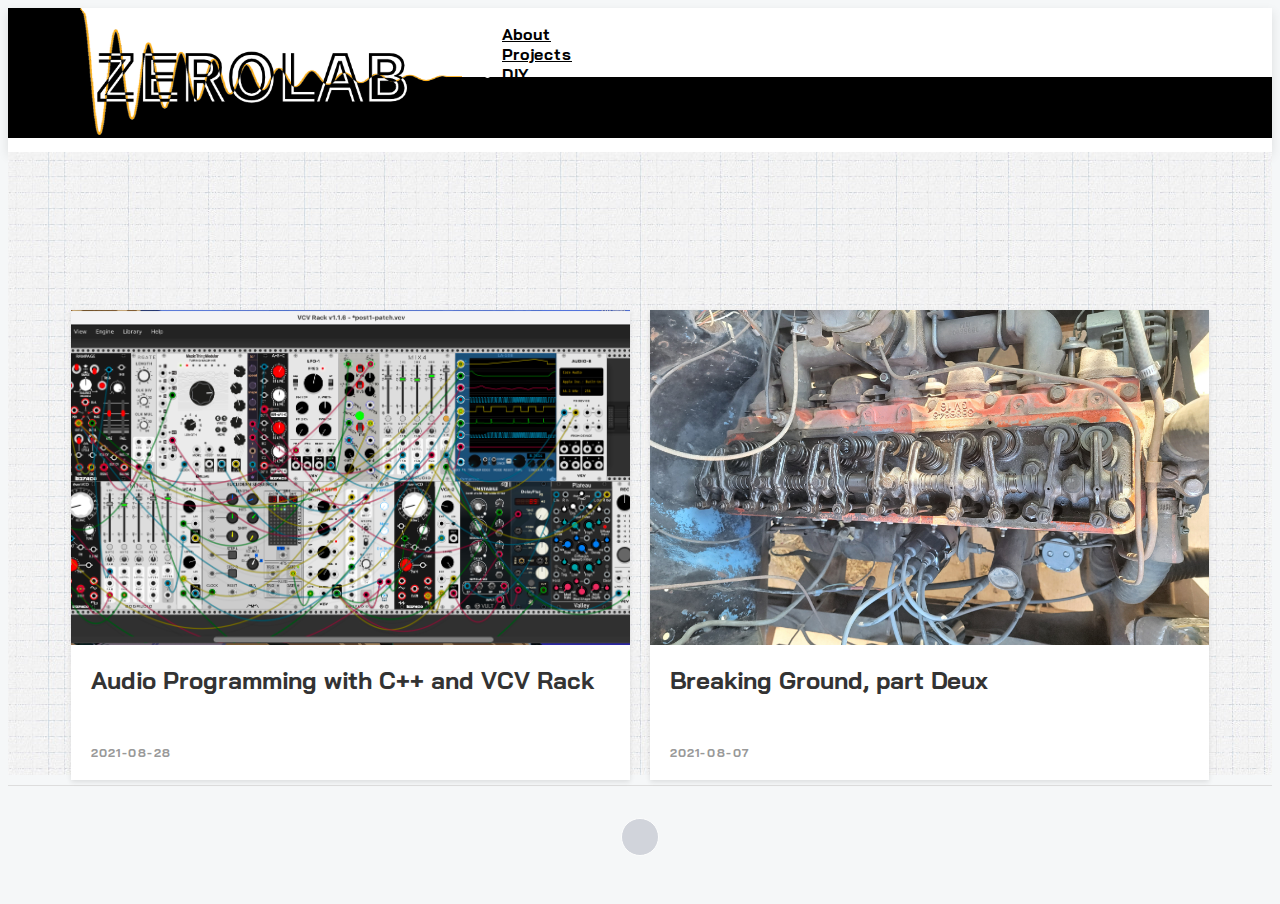
<file: index.html>
<!doctype html>
<html lang="en">
<!-- Head tag -->
<head>
  <!-- Global site tag (gtag.js) - Google Analytics -->
  <script async src="https://www.googletagmanager.com/gtag/js?id=UA-75043922-1"></script>
  <script>
    window.dataLayer = window.dataLayer || [];
    function gtag(){dataLayer.push(arguments);}
    gtag('js', new Date());

    gtag('config', 'UA-75043922-1');
  </script>
  <meta charset="UTF-8">

  
  <title>
    ZeroLab -
    
  </title>
  

  <!-- <meta name="viewport" content="width=device-width, initial-scale=1, shrink-to-fit=no"> -->
  <meta name="viewport" content="width=device-width, initial-scale=1">
  <meta name="description" content="">
  <meta name="author" content="Daniel Billotte">
  <meta property="og:title" content="ZeroLab" />
  <meta property="og:description" content="" />
  <meta property='og:site_name' content='ZeroLab' />
  <meta property="og:image" content="http://dgbillotte.com/img/default.jpg" />
  <!-- <meta name="twitter:card" content="summary" /> -->
  <!-- <meta name="twitter:description" content="" /> -->
  <!-- <meta name="twitter:title" content="ZeroLab" /> -->

  <!-- <meta name="twitter:image" content="http://dgbillotte.com/img/default.jpg" /> -->

  <script src="https://www.amcharts.com/lib/4/core.js"></script>
  <script src="https://www.amcharts.com/lib/4/charts.js"></script>
  <script src="https://www.amcharts.com/lib/4/themes/animated.js"></script>

  <link rel="stylesheet" href="https://stackpath.bootstrapcdn.com/bootstrap/4.1.3/css/bootstrap.min.css" integrity="sha384-MCw98/SFnGE8fJT3GXwEOngsV7Zt27NXFoaoApmYm81iuXoPkFOJwJ8ERdknLPMO"
    crossorigin="anonymous">
  <link rel="stylesheet" href="https://use.fontawesome.com/releases/v5.4.1/css/all.css" integrity="sha384-5sAR7xN1Nv6T6+dT2mhtzEpVJvfS3NScPQTrOxhwjIuvcA67KV2R5Jz6kr4abQsz"
    crossorigin="anonymous">
    <link rel="preconnect" href="https://fonts.googleapis.com">
<link rel="preconnect" href="https://fonts.gstatic.com" crossorigin>
<!-- <link href="https://fonts.googleapis.com/css2?family=Bai+Jamjuree:wght@200;300;400;500&family=Gayathri:wght@100;400;700&family=Major+Mono+Display&family=Train+One&display=swap" rel="stylesheet"> -->
<!-- <link href="https://fonts.googleapis.com/css2?family=Bai+Jamjuree:wght@200;300;400;500&family=Gayathri:wght@100;400;700&family=Major+Mono+Display&family=Train+One&display=swap" rel="stylesheet"> -->
  
<link rel="stylesheet" href="/css/style.css">

  
<link rel="stylesheet" href="/css/style-zl.css">


<meta name="generator" content="Hexo 5.4.0"></head>

<body>
    <!-- Menu -->
    <style>
  .navbar {
    padding: 0;
  }
  
  .zl-header {
    display: flex;
    justify-content: space-between;
    flex-direction: row;
    padding: 0;
    background-image: url("/img/bw-expando.png");
    background-size: 5px 130px;
  }

  .zl-spacer-block {
    flex-grow: 0;
    width: 4em;
    height: 130px;
    background: black; 
  }
  
  .zl-logo-block {
    flex-grow: 0;
  }
  
  .zl-logo-block .logo {
    margin: 0;
    padding: 0;
  }
  .zl-logo-block .logo img {
    height: 130px;
  }

  .zl-menu-block {
    flex-grow: 1;
    align-self: flex-start;
    margin-right: 4em;
  }
  
  .page-navbar.navbar-dark .navbar-nav .nav-link {
    color: #000;
  }
  
  .navbar-nav {
    justify-content: flex-end;
  }
  
  /* To offset the main content down. Fix this */
  .page-navbar.fixed-top + .page {
    padding-top: 90px;
  }

</style>

<nav id="navbar" class="navbar fixed-top navbar-expand-lg navbar-dark page-navbar gradient">

  <div class="zl-header container-fluid">
    <div class="zl-spacer-block">&nbsp;</div>
    <div class="zl-logo-block"><a class="navbar-brand logo" href="http://dgbillotte.com"><img src="/img/zerolab-logo-bwo.png"></a></div>
    
    <div class="zl-menu-block">
      <!-- <div class="collapse navbar-collapse" id="navbarNav"></div> -->
      <ul class="navbar-nav mx-auto">
        
        <li class="nav-item item">
          <a class="nav-link" href="/about">About</a>
        </li>
        
        <li class="nav-item item">
          <a class="nav-link" href="/projects">Projects</a>
        </li>
        
        <li class="nav-item item">
          <a class="nav-link" href="/diy">DIY</a>
        </li>
        
      </ul>
    </div>
  </div>

</nav>


    <main class="page main-page">
        <div class="band">
    
    

<div class="item-1">
  <a href="/2021/08/28/Audio-Programming-with-C-and-VCV-Rack/" class="post">
    <div class="thumb" style="background-image: url(/2021/08/28/Audio-Programming-with-C-and-VCV-Rack/post2-patch.jpg);"></div>
    <article>
      <h1>
        Audio Programming with C++ and VCV Rack
      </h1>
      
      <span>
        2021-08-28</span>
    </article>
  </a>
</div>
    
    

<div class="item-2">
  <a href="/2021/08/07/Breaking-Ground/" class="post">
    <div class="thumb" style="background-image: url(/2021/08/07/Breaking-Ground/235-no-valve-cover.jpg);"></div>
    <article>
      <h1>
        Breaking Ground, part Deux
      </h1>
      
      <p>
        
      </p>
      
      <span>
        2021-08-07</span>
    </article>
  </a>
</div>
    
</div>


    </main>
    <!-- Footer -->
    <footer class="page-footer">
  <div class="container">
    <div class="social-icons">
      
      <a href="https://hexo.io/" title="Built with Hexo.io" target="_blank" rel="noopener" class="fas fa-flask"></a>
      
    </div>
  </div>
</footer>
    <!-- After footer scripts -->
    <script src="https://code.jquery.com/jquery-3.3.1.min.js" integrity="sha256-FgpCb/KJQlLNfOu91ta32o/NMZxltwRo8QtmkMRdAu8="
    crossorigin="anonymous"></script>
<script src="https://cdnjs.cloudflare.com/ajax/libs/popper.js/1.14.3/umd/popper.min.js" integrity="sha384-ZMP7rVo3mIykV+2+9J3UJ46jBk0WLaUAdn689aCwoqbBJiSnjAK/l8WvCWPIPm49"
    crossorigin="anonymous"></script>
<script src="https://stackpath.bootstrapcdn.com/bootstrap/4.1.3/js/bootstrap.min.js" integrity="sha384-ChfqqxuZUCnJSK3+MXmPNIyE6ZbWh2IMqE241rYiqJxyMiZ6OW/JmZQ5stwEULTy"
    crossorigin="anonymous"></script>
</body>

</html>
</file>
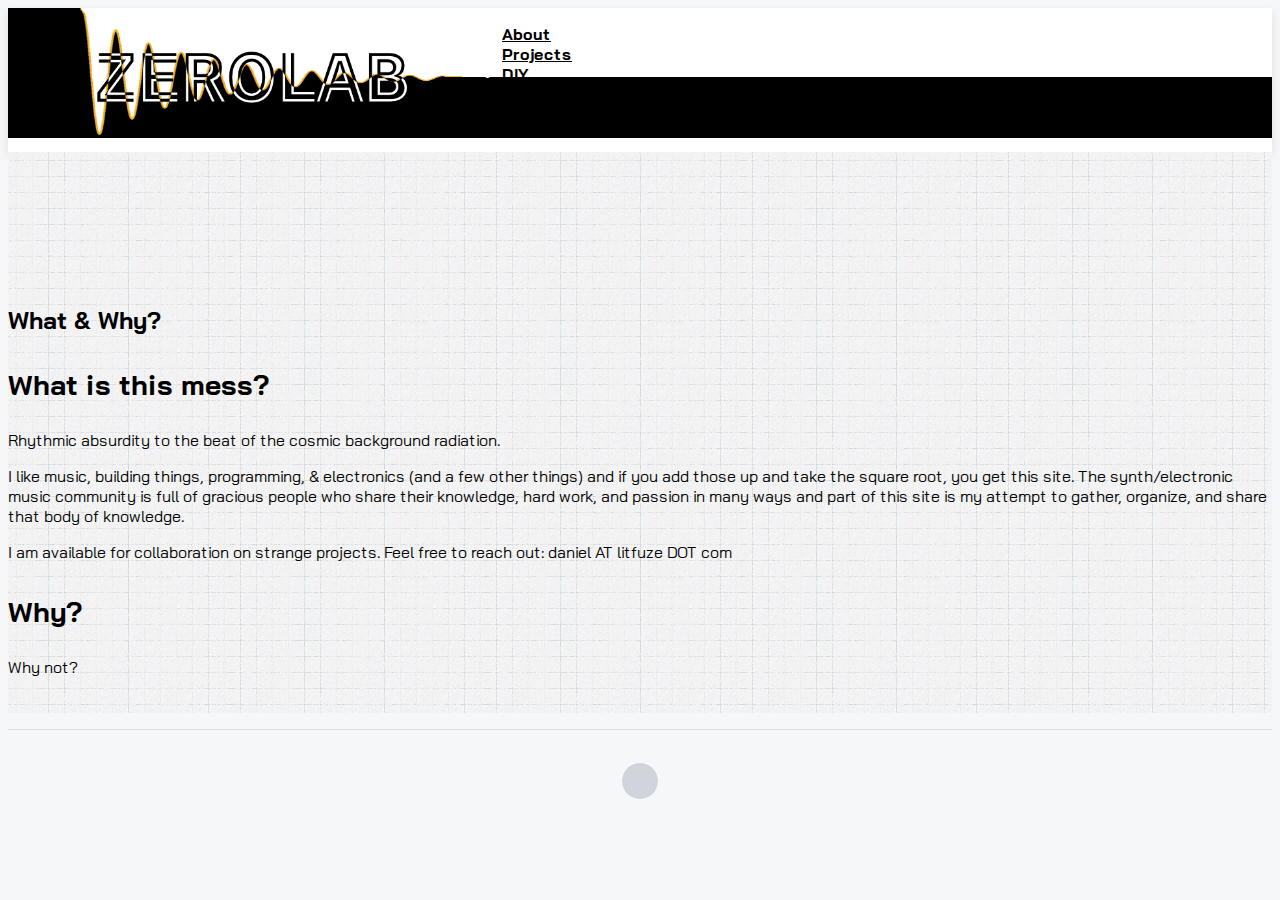
<file: about/index.html>
<!doctype html>
<html lang="en">
<!-- Head tag -->
<head>
  <!-- Global site tag (gtag.js) - Google Analytics -->
  <script async src="https://www.googletagmanager.com/gtag/js?id=UA-75043922-1"></script>
  <script>
    window.dataLayer = window.dataLayer || [];
    function gtag(){dataLayer.push(arguments);}
    gtag('js', new Date());

    gtag('config', 'UA-75043922-1');
  </script>
  <meta charset="UTF-8">

  
  <title>
    What &amp; Why? |
    ZeroLab
  </title>
  

  <!-- <meta name="viewport" content="width=device-width, initial-scale=1, shrink-to-fit=no"> -->
  <meta name="viewport" content="width=device-width, initial-scale=1">
  <meta name="description" content="">
  <meta name="author" content="Daniel Billotte">
  <meta property="og:title" content="What &amp; Why?" />
  <meta property="og:description" content="" />
  <meta property='og:site_name' content='ZeroLab' />
  <meta property="og:image" content="http://dgbillotte.com/img/default.jpg" />
  <!-- <meta name="twitter:card" content="summary" /> -->
  <!-- <meta name="twitter:description" content="" /> -->
  <!-- <meta name="twitter:title" content="What &amp; Why?" /> -->

  <!-- <meta name="twitter:image" content="http://dgbillotte.com/img/default.jpg" /> -->

  <script src="https://www.amcharts.com/lib/4/core.js"></script>
  <script src="https://www.amcharts.com/lib/4/charts.js"></script>
  <script src="https://www.amcharts.com/lib/4/themes/animated.js"></script>

  <link rel="stylesheet" href="https://stackpath.bootstrapcdn.com/bootstrap/4.1.3/css/bootstrap.min.css" integrity="sha384-MCw98/SFnGE8fJT3GXwEOngsV7Zt27NXFoaoApmYm81iuXoPkFOJwJ8ERdknLPMO"
    crossorigin="anonymous">
  <link rel="stylesheet" href="https://use.fontawesome.com/releases/v5.4.1/css/all.css" integrity="sha384-5sAR7xN1Nv6T6+dT2mhtzEpVJvfS3NScPQTrOxhwjIuvcA67KV2R5Jz6kr4abQsz"
    crossorigin="anonymous">
    <link rel="preconnect" href="https://fonts.googleapis.com">
<link rel="preconnect" href="https://fonts.gstatic.com" crossorigin>
<!-- <link href="https://fonts.googleapis.com/css2?family=Bai+Jamjuree:wght@200;300;400;500&family=Gayathri:wght@100;400;700&family=Major+Mono+Display&family=Train+One&display=swap" rel="stylesheet"> -->
<!-- <link href="https://fonts.googleapis.com/css2?family=Bai+Jamjuree:wght@200;300;400;500&family=Gayathri:wght@100;400;700&family=Major+Mono+Display&family=Train+One&display=swap" rel="stylesheet"> -->
  
<link rel="stylesheet" href="/css/style.css">

  
<link rel="stylesheet" href="/css/style-zl.css">


<meta name="generator" content="Hexo 5.4.0"></head>

<body>
    <!-- Menu -->
    <style>
  .navbar {
    padding: 0;
  }
  
  .zl-header {
    display: flex;
    justify-content: space-between;
    flex-direction: row;
    padding: 0;
    background-image: url("/img/bw-expando.png");
    background-size: 5px 130px;
  }

  .zl-spacer-block {
    flex-grow: 0;
    width: 4em;
    height: 130px;
    background: black; 
  }
  
  .zl-logo-block {
    flex-grow: 0;
  }
  
  .zl-logo-block .logo {
    margin: 0;
    padding: 0;
  }
  .zl-logo-block .logo img {
    height: 130px;
  }

  .zl-menu-block {
    flex-grow: 1;
    align-self: flex-start;
    margin-right: 4em;
  }
  
  .page-navbar.navbar-dark .navbar-nav .nav-link {
    color: #000;
  }
  
  .navbar-nav {
    justify-content: flex-end;
  }
  
  /* To offset the main content down. Fix this */
  .page-navbar.fixed-top + .page {
    padding-top: 90px;
  }

</style>

<nav id="navbar" class="navbar fixed-top navbar-expand-lg navbar-dark page-navbar gradient">

  <div class="zl-header container-fluid">
    <div class="zl-spacer-block">&nbsp;</div>
    <div class="zl-logo-block"><a class="navbar-brand logo" href="http://dgbillotte.com"><img src="/img/zerolab-logo-bwo.png"></a></div>
    
    <div class="zl-menu-block">
      <!-- <div class="collapse navbar-collapse" id="navbarNav"></div> -->
      <ul class="navbar-nav mx-auto">
        
        <li class="nav-item item">
          <a class="nav-link" href="/about">About</a>
        </li>
        
        <li class="nav-item item">
          <a class="nav-link" href="/projects">Projects</a>
        </li>
        
        <li class="nav-item item">
          <a class="nav-link" href="/diy">DIY</a>
        </li>
        
      </ul>
    </div>
  </div>

</nav>


    <main class="page main-page">
        <div class="container blogPost">
    <div class="row">
        <div class="col-sm-9 px-md-5">
            <h2 class="blog-post-title">
                What & Why?
            </h2>
            
            <!-- Content -->
            <h3 id="What-is-this-mess"><a href="#What-is-this-mess" class="headerlink" title="What is this mess?"></a>What is this mess?</h3><p>Rhythmic absurdity to the beat of the cosmic background radiation.</p>
<p>I like music, building things, programming, &amp; electronics (and a few other things) and if you add those up and take the square root, you get this site. The synth/electronic music community is full of gracious people who share their knowledge, hard work, and passion in many ways and part of this site is my attempt to gather, organize, and share that body of knowledge. </p>
<p>I am available for collaboration on strange projects. Feel free to reach out: daniel AT litfuze DOT com</p>
<h3 id="Why"><a href="#Why" class="headerlink" title="Why?"></a>Why?</h3><p>Why not? </p>

            <br />
            <p class="meta">
                
            </p>

            
        </div>

        <div class="col-sm-3">
             

        </div>
    </div>
</div>
<!-- Menu fade on scroll -->
<script>
    var isScrolling;
    var prevScrollpos = window.pageYOffset;
    window.addEventListener(
        'scroll',
        function(event) {
            window.clearTimeout(isScrolling);
            isScrolling = setTimeout(function() {
                var currentScrollPos = window.pageYOffset;
                if (prevScrollpos > currentScrollPos) {
                    $('#navbar').slideDown();
                } else {
                    $('#navbar').slideUp();
                }
                prevScrollpos = currentScrollPos;
            }, 66);
        },
        false
    );
</script>



    </main>
    <!-- Footer -->
    <footer class="page-footer">
  <div class="container">
    <div class="social-icons">
      
      <a href="https://hexo.io/" title="Built with Hexo.io" target="_blank" rel="noopener" class="fas fa-flask"></a>
      
    </div>
  </div>
</footer>
    <!-- After footer scripts -->
    <script src="https://code.jquery.com/jquery-3.3.1.min.js" integrity="sha256-FgpCb/KJQlLNfOu91ta32o/NMZxltwRo8QtmkMRdAu8="
    crossorigin="anonymous"></script>
<script src="https://cdnjs.cloudflare.com/ajax/libs/popper.js/1.14.3/umd/popper.min.js" integrity="sha384-ZMP7rVo3mIykV+2+9J3UJ46jBk0WLaUAdn689aCwoqbBJiSnjAK/l8WvCWPIPm49"
    crossorigin="anonymous"></script>
<script src="https://stackpath.bootstrapcdn.com/bootstrap/4.1.3/js/bootstrap.min.js" integrity="sha384-ChfqqxuZUCnJSK3+MXmPNIyE6ZbWh2IMqE241rYiqJxyMiZ6OW/JmZQ5stwEULTy"
    crossorigin="anonymous"></script>
</body>

</html>
</file>
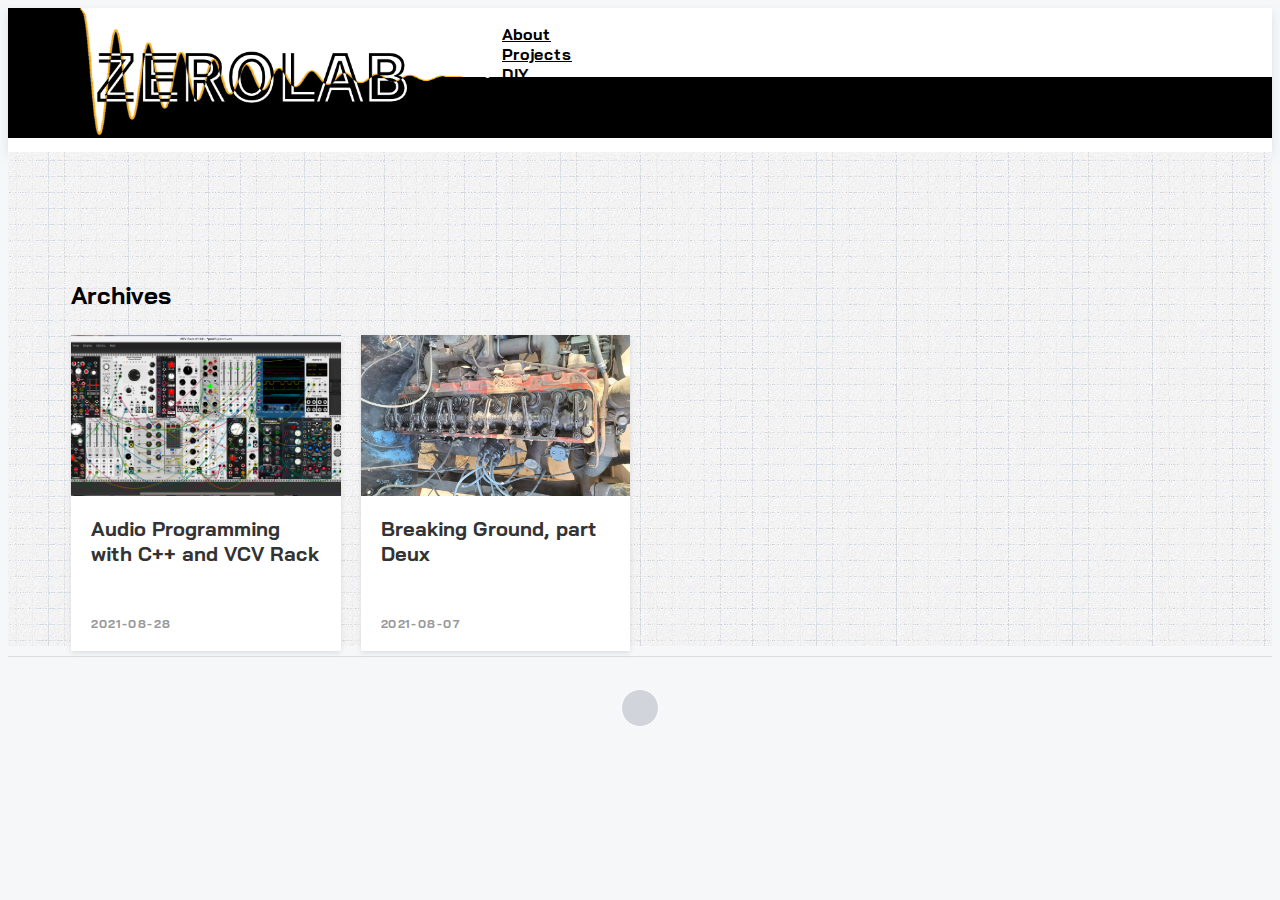
<file: archives/index.html>
<!doctype html>
<html lang="en">
<!-- Head tag -->
<head>
  <!-- Global site tag (gtag.js) - Google Analytics -->
  <script async src="https://www.googletagmanager.com/gtag/js?id=UA-75043922-1"></script>
  <script>
    window.dataLayer = window.dataLayer || [];
    function gtag(){dataLayer.push(arguments);}
    gtag('js', new Date());

    gtag('config', 'UA-75043922-1');
  </script>
  <meta charset="UTF-8">

  
  <title>
    ZeroLab -
    
  </title>
  

  <!-- <meta name="viewport" content="width=device-width, initial-scale=1, shrink-to-fit=no"> -->
  <meta name="viewport" content="width=device-width, initial-scale=1">
  <meta name="description" content="">
  <meta name="author" content="Daniel Billotte">
  <meta property="og:title" content="ZeroLab" />
  <meta property="og:description" content="" />
  <meta property='og:site_name' content='ZeroLab' />
  <meta property="og:image" content="http://dgbillotte.com/img/default.jpg" />
  <!-- <meta name="twitter:card" content="summary" /> -->
  <!-- <meta name="twitter:description" content="" /> -->
  <!-- <meta name="twitter:title" content="ZeroLab" /> -->

  <!-- <meta name="twitter:image" content="http://dgbillotte.com/img/default.jpg" /> -->

  <script src="https://www.amcharts.com/lib/4/core.js"></script>
  <script src="https://www.amcharts.com/lib/4/charts.js"></script>
  <script src="https://www.amcharts.com/lib/4/themes/animated.js"></script>

  <link rel="stylesheet" href="https://stackpath.bootstrapcdn.com/bootstrap/4.1.3/css/bootstrap.min.css" integrity="sha384-MCw98/SFnGE8fJT3GXwEOngsV7Zt27NXFoaoApmYm81iuXoPkFOJwJ8ERdknLPMO"
    crossorigin="anonymous">
  <link rel="stylesheet" href="https://use.fontawesome.com/releases/v5.4.1/css/all.css" integrity="sha384-5sAR7xN1Nv6T6+dT2mhtzEpVJvfS3NScPQTrOxhwjIuvcA67KV2R5Jz6kr4abQsz"
    crossorigin="anonymous">
    <link rel="preconnect" href="https://fonts.googleapis.com">
<link rel="preconnect" href="https://fonts.gstatic.com" crossorigin>
<!-- <link href="https://fonts.googleapis.com/css2?family=Bai+Jamjuree:wght@200;300;400;500&family=Gayathri:wght@100;400;700&family=Major+Mono+Display&family=Train+One&display=swap" rel="stylesheet"> -->
<!-- <link href="https://fonts.googleapis.com/css2?family=Bai+Jamjuree:wght@200;300;400;500&family=Gayathri:wght@100;400;700&family=Major+Mono+Display&family=Train+One&display=swap" rel="stylesheet"> -->
  
<link rel="stylesheet" href="/css/style.css">

  
<link rel="stylesheet" href="/css/style-zl.css">


<meta name="generator" content="Hexo 5.4.0"></head>

<body>
    <!-- Menu -->
    <style>
  .navbar {
    padding: 0;
  }
  
  .zl-header {
    display: flex;
    justify-content: space-between;
    flex-direction: row;
    padding: 0;
    background-image: url("/img/bw-expando.png");
    background-size: 5px 130px;
  }

  .zl-spacer-block {
    flex-grow: 0;
    width: 4em;
    height: 130px;
    background: black; 
  }
  
  .zl-logo-block {
    flex-grow: 0;
  }
  
  .zl-logo-block .logo {
    margin: 0;
    padding: 0;
  }
  .zl-logo-block .logo img {
    height: 130px;
  }

  .zl-menu-block {
    flex-grow: 1;
    align-self: flex-start;
    margin-right: 4em;
  }
  
  .page-navbar.navbar-dark .navbar-nav .nav-link {
    color: #000;
  }
  
  .navbar-nav {
    justify-content: flex-end;
  }
  
  /* To offset the main content down. Fix this */
  .page-navbar.fixed-top + .page {
    padding-top: 90px;
  }

</style>

<nav id="navbar" class="navbar fixed-top navbar-expand-lg navbar-dark page-navbar gradient">

  <div class="zl-header container-fluid">
    <div class="zl-spacer-block">&nbsp;</div>
    <div class="zl-logo-block"><a class="navbar-brand logo" href="http://dgbillotte.com"><img src="/img/zerolab-logo-bwo.png"></a></div>
    
    <div class="zl-menu-block">
      <!-- <div class="collapse navbar-collapse" id="navbarNav"></div> -->
      <ul class="navbar-nav mx-auto">
        
        <li class="nav-item item">
          <a class="nav-link" href="/about">About</a>
        </li>
        
        <li class="nav-item item">
          <a class="nav-link" href="/projects">Projects</a>
        </li>
        
        <li class="nav-item item">
          <a class="nav-link" href="/diy">DIY</a>
        </li>
        
      </ul>
    </div>
  </div>

</nav>


    <main class="page main-page">
        

<div class="title">
    <h2>
        Archives
    </h2>
</div>


<div class="band">
    
    <div class="item-01">
  <a href="/2021/08/28/Audio-Programming-with-C-and-VCV-Rack/" class="post">
    <div class="thumb" style="background-image: url(/2021/08/28/Audio-Programming-with-C-and-VCV-Rack/post2-patch.jpg);"></div>
    <article>
      <h1>
        Audio Programming with C++ and VCV Rack
      </h1>
      <p>
        
      </p>
      <span>
        2021-08-28</span>
    </article>
  </a>
</div>
    
    <div class="item-02">
  <a href="/2021/08/07/Breaking-Ground/" class="post">
    <div class="thumb" style="background-image: url(/2021/08/07/Breaking-Ground/235-no-valve-cover.jpg);"></div>
    <article>
      <h1>
        Breaking Ground, part Deux
      </h1>
      <p>
        
      </p>
      <span>
        2021-08-07</span>
    </article>
  </a>
</div>
    
</div>


    </main>
    <!-- Footer -->
    <footer class="page-footer">
  <div class="container">
    <div class="social-icons">
      
      <a href="https://hexo.io/" title="Built with Hexo.io" target="_blank" rel="noopener" class="fas fa-flask"></a>
      
    </div>
  </div>
</footer>
    <!-- After footer scripts -->
    <script src="https://code.jquery.com/jquery-3.3.1.min.js" integrity="sha256-FgpCb/KJQlLNfOu91ta32o/NMZxltwRo8QtmkMRdAu8="
    crossorigin="anonymous"></script>
<script src="https://cdnjs.cloudflare.com/ajax/libs/popper.js/1.14.3/umd/popper.min.js" integrity="sha384-ZMP7rVo3mIykV+2+9J3UJ46jBk0WLaUAdn689aCwoqbBJiSnjAK/l8WvCWPIPm49"
    crossorigin="anonymous"></script>
<script src="https://stackpath.bootstrapcdn.com/bootstrap/4.1.3/js/bootstrap.min.js" integrity="sha384-ChfqqxuZUCnJSK3+MXmPNIyE6ZbWh2IMqE241rYiqJxyMiZ6OW/JmZQ5stwEULTy"
    crossorigin="anonymous"></script>
</body>

</html>
</file>
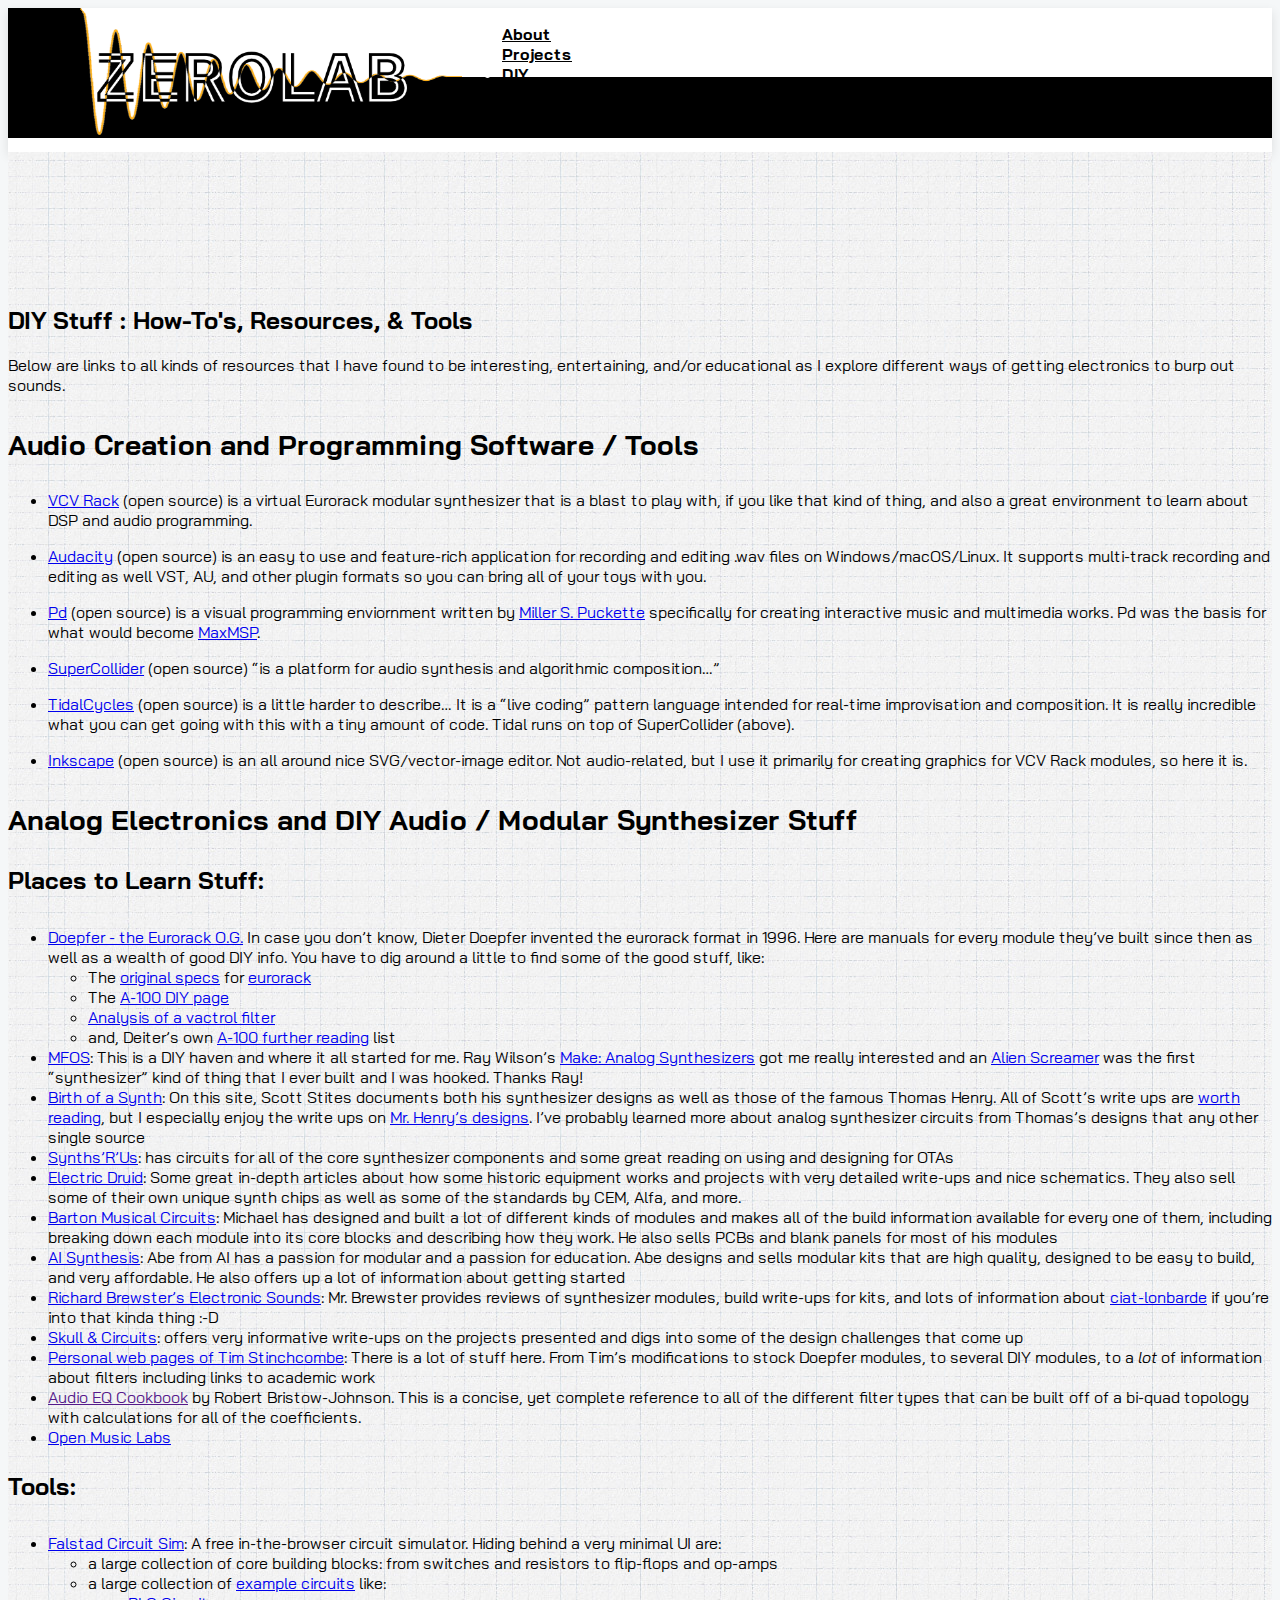
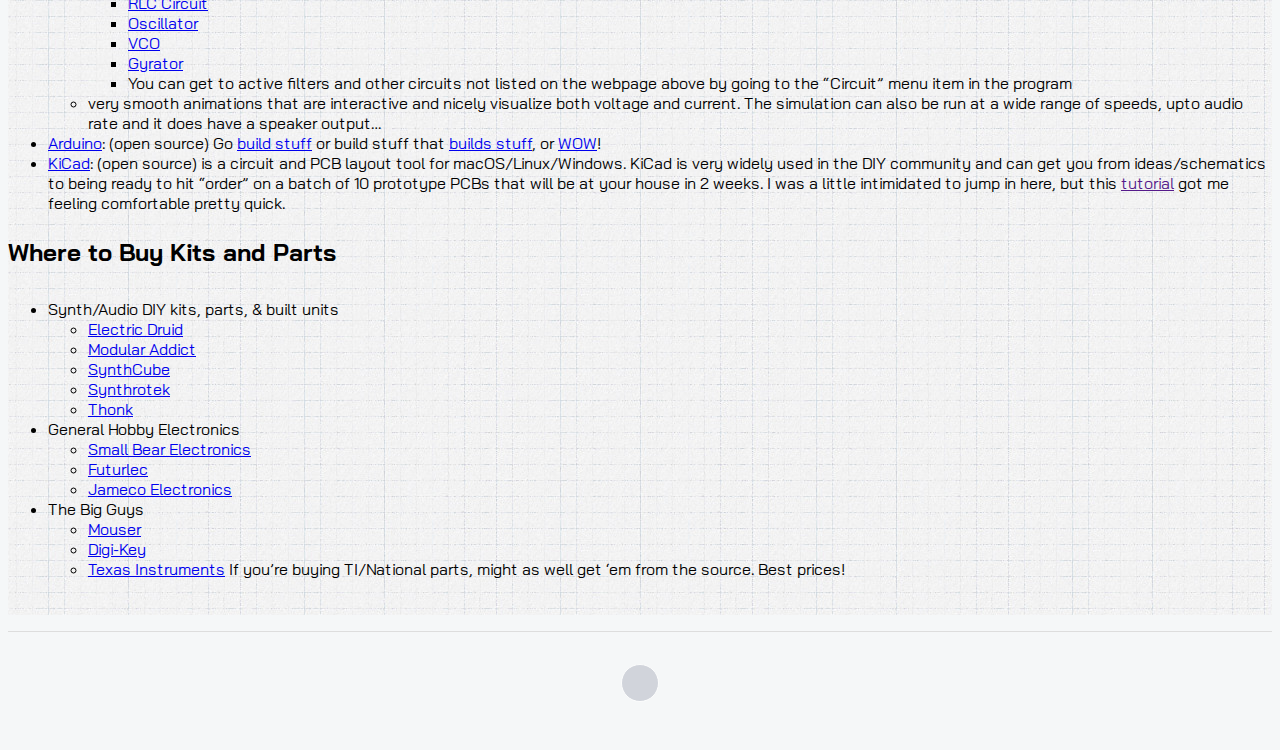
<file: diy/index.html>
<!doctype html>
<html lang="en">
<!-- Head tag -->
<head>
  <!-- Global site tag (gtag.js) - Google Analytics -->
  <script async src="https://www.googletagmanager.com/gtag/js?id=UA-75043922-1"></script>
  <script>
    window.dataLayer = window.dataLayer || [];
    function gtag(){dataLayer.push(arguments);}
    gtag('js', new Date());

    gtag('config', 'UA-75043922-1');
  </script>
  <meta charset="UTF-8">

  
  <title>
    DIY Stuff : How-To&#39;s, Resources, &amp; Tools |
    ZeroLab
  </title>
  

  <!-- <meta name="viewport" content="width=device-width, initial-scale=1, shrink-to-fit=no"> -->
  <meta name="viewport" content="width=device-width, initial-scale=1">
  <meta name="description" content="">
  <meta name="author" content="Daniel Billotte">
  <meta property="og:title" content="DIY Stuff : How-To&#39;s, Resources, &amp; Tools" />
  <meta property="og:description" content="" />
  <meta property='og:site_name' content='ZeroLab' />
  <meta property="og:image" content="http://dgbillotte.com/img/default.jpg" />
  <!-- <meta name="twitter:card" content="summary" /> -->
  <!-- <meta name="twitter:description" content="" /> -->
  <!-- <meta name="twitter:title" content="DIY Stuff : How-To&#39;s, Resources, &amp; Tools" /> -->

  <!-- <meta name="twitter:image" content="http://dgbillotte.com/img/default.jpg" /> -->

  <script src="https://www.amcharts.com/lib/4/core.js"></script>
  <script src="https://www.amcharts.com/lib/4/charts.js"></script>
  <script src="https://www.amcharts.com/lib/4/themes/animated.js"></script>

  <link rel="stylesheet" href="https://stackpath.bootstrapcdn.com/bootstrap/4.1.3/css/bootstrap.min.css" integrity="sha384-MCw98/SFnGE8fJT3GXwEOngsV7Zt27NXFoaoApmYm81iuXoPkFOJwJ8ERdknLPMO"
    crossorigin="anonymous">
  <link rel="stylesheet" href="https://use.fontawesome.com/releases/v5.4.1/css/all.css" integrity="sha384-5sAR7xN1Nv6T6+dT2mhtzEpVJvfS3NScPQTrOxhwjIuvcA67KV2R5Jz6kr4abQsz"
    crossorigin="anonymous">
    <link rel="preconnect" href="https://fonts.googleapis.com">
<link rel="preconnect" href="https://fonts.gstatic.com" crossorigin>
<!-- <link href="https://fonts.googleapis.com/css2?family=Bai+Jamjuree:wght@200;300;400;500&family=Gayathri:wght@100;400;700&family=Major+Mono+Display&family=Train+One&display=swap" rel="stylesheet"> -->
<!-- <link href="https://fonts.googleapis.com/css2?family=Bai+Jamjuree:wght@200;300;400;500&family=Gayathri:wght@100;400;700&family=Major+Mono+Display&family=Train+One&display=swap" rel="stylesheet"> -->
  
<link rel="stylesheet" href="/css/style.css">

  
<link rel="stylesheet" href="/css/style-zl.css">


<meta name="generator" content="Hexo 5.4.0"></head>

<body>
    <!-- Menu -->
    <style>
  .navbar {
    padding: 0;
  }
  
  .zl-header {
    display: flex;
    justify-content: space-between;
    flex-direction: row;
    padding: 0;
    background-image: url("/img/bw-expando.png");
    background-size: 5px 130px;
  }

  .zl-spacer-block {
    flex-grow: 0;
    width: 4em;
    height: 130px;
    background: black; 
  }
  
  .zl-logo-block {
    flex-grow: 0;
  }
  
  .zl-logo-block .logo {
    margin: 0;
    padding: 0;
  }
  .zl-logo-block .logo img {
    height: 130px;
  }

  .zl-menu-block {
    flex-grow: 1;
    align-self: flex-start;
    margin-right: 4em;
  }
  
  .page-navbar.navbar-dark .navbar-nav .nav-link {
    color: #000;
  }
  
  .navbar-nav {
    justify-content: flex-end;
  }
  
  /* To offset the main content down. Fix this */
  .page-navbar.fixed-top + .page {
    padding-top: 90px;
  }

</style>

<nav id="navbar" class="navbar fixed-top navbar-expand-lg navbar-dark page-navbar gradient">

  <div class="zl-header container-fluid">
    <div class="zl-spacer-block">&nbsp;</div>
    <div class="zl-logo-block"><a class="navbar-brand logo" href="http://dgbillotte.com"><img src="/img/zerolab-logo-bwo.png"></a></div>
    
    <div class="zl-menu-block">
      <!-- <div class="collapse navbar-collapse" id="navbarNav"></div> -->
      <ul class="navbar-nav mx-auto">
        
        <li class="nav-item item">
          <a class="nav-link" href="/about">About</a>
        </li>
        
        <li class="nav-item item">
          <a class="nav-link" href="/projects">Projects</a>
        </li>
        
        <li class="nav-item item">
          <a class="nav-link" href="/diy">DIY</a>
        </li>
        
      </ul>
    </div>
  </div>

</nav>


    <main class="page main-page">
        <div class="container blogPost">
    <div class="row">
        <div class="col-sm-9 px-md-5">
            <h2 class="blog-post-title">
                DIY Stuff : How-To's, Resources, & Tools
            </h2>
            
            <!-- Content -->
            <p>Below are links to all kinds of resources that I have found to be interesting, entertaining, and/or educational as I explore different ways of getting electronics to burp out sounds.</p>
<h3 id="Audio-Creation-and-Programming-Software-Tools"><a href="#Audio-Creation-and-Programming-Software-Tools" class="headerlink" title="Audio Creation and Programming Software / Tools"></a>Audio Creation and Programming Software / Tools</h3><ul>
<li><p><a target="_blank" rel="noopener" href="https://vcvrack.com/">VCV Rack</a> (open source) is a virtual Eurorack modular synthesizer that is a blast to play with, if you like that kind of thing, and also a great environment to learn about DSP and audio programming.</p>
</li>
<li><p><a target="_blank" rel="noopener" href="https://www.audacityteam.org/">Audacity</a> (open source) is an easy to use and feature-rich application for recording and editing .wav files on Windows/macOS/Linux. It supports multi-track recording and editing as well VST, AU, and other plugin formats so you can bring all of your toys with you.</p>
</li>
<li><p><a target="_blank" rel="noopener" href="https://puredata.info/">Pd</a> (open source) is a visual programming enviornment written by <a target="_blank" rel="noopener" href="http://msp.ucsd.edu/">Miller S. Puckette</a> specifically for creating interactive music and multimedia works. Pd was the basis for what would become <a target="_blank" rel="noopener" href="https://cycling74.com/products/max">MaxMSP</a>.</p>
</li>
<li><p><a target="_blank" rel="noopener" href="https://supercollider.github.io/">SuperCollider</a> (open source) “is a platform for audio synthesis and algorithmic composition…”</p>
</li>
<li><p><a target="_blank" rel="noopener" href="https://tidalcycles.org/">TidalCycles</a> (open source) is a little harder to describe… It is a “live coding” pattern language intended for real-time improvisation and composition. It is really incredible what you can get going with this with a tiny amount of code. Tidal runs on top of SuperCollider (above).</p>
</li>
<li><p><a target="_blank" rel="noopener" href="https://inkscape.org/">Inkscape</a> (open source) is an all around nice SVG/vector-image editor. Not audio-related, but I use it primarily for creating graphics for VCV Rack modules, so here it is.</p>
</li>
</ul>
<h3 id="Analog-Electronics-and-DIY-Audio-Modular-Synthesizer-Stuff"><a href="#Analog-Electronics-and-DIY-Audio-Modular-Synthesizer-Stuff" class="headerlink" title="Analog Electronics and DIY Audio / Modular Synthesizer Stuff"></a>Analog Electronics and DIY Audio / Modular Synthesizer Stuff</h3><h4 id="Places-to-Learn-Stuff"><a href="#Places-to-Learn-Stuff" class="headerlink" title="Places to Learn Stuff:"></a>Places to Learn Stuff:</h4><ul>
<li><a target="_blank" rel="noopener" href="https://doepfer.de/">Doepfer - the Eurorack O.G.</a> In case you don’t know, Dieter Doepfer invented the eurorack format in 1996. Here are manuals for every module they’ve built since then as well as a wealth of good DIY info. You have to dig around a little to find some of the good stuff, like:<ul>
<li>The <a target="_blank" rel="noopener" href="https://doepfer.de/a100_man/a100t_e.htm">original specs</a> for <a target="_blank" rel="noopener" href="https://doepfer.de/a100_man/a100m_e.htm">eurorack</a></li>
<li>The <a target="_blank" rel="noopener" href="https://doepfer.de/DIY/a100_diy.htm">A-100 DIY page </a></li>
<li><a target="_blank" rel="noopener" href="https://doepfer.de/a1011_tec.htm">Analysis of a vactrol filter</a></li>
<li>and, Deiter’s own <a target="_blank" rel="noopener" href="https://doepfer.de/a100_man/a100b_e.htm">A-100 further reading</a> list</li>
</ul>
</li>
<li><a target="_blank" rel="noopener" href="http://musicfromouterspace.com/">MFOS</a>: This is a DIY haven and where it all started for me. Ray Wilson’s <a target="_blank" rel="noopener" href="https://www.amazon.com/Make-Analog-Synthesizers-Ray-Wilson/dp/1449345220/ref=sr_1_1?ie=UTF8&qid=1367955744&sr=8-1&keywords=make+analog+synthesizers">Make: Analog Synthesizers</a> got me really interested and an <a target="_blank" rel="noopener" href="http://musicfromouterspace.com/index.php?MAINTAB=SYNTHDIY&PROJARG=ALIENSCREAMER/ALIENSCREAMER.php&VPW=1670&VPH=790">Alien Screamer</a> was the first “synthesizer” kind of thing that I ever built and I was hooked. Thanks Ray!</li>
<li><a target="_blank" rel="noopener" href="https://www.birthofasynth.com/">Birth of a Synth</a>: On this site, Scott Stites documents both his synthesizer designs as well as those of the famous Thomas Henry. All of Scott’s write ups are <a target="_blank" rel="noopener" href="https://www.birthofasynth.com/Scott_Stites/Pages/dualms20_main.html">worth reading</a>, but I especially enjoy the write ups on <a target="_blank" rel="noopener" href="https://www.birthofasynth.com/Thomas_Henry/TH_main.html">Mr. Henry’s designs</a>. I’ve probably learned more about analog synthesizer circuits from Thomas’s designs that any other single source</li>
<li><a target="_blank" rel="noopener" href="https://www.schmitzbits.de/index.html">Synths’R’Us</a>: has circuits for all of the core synthesizer components and some great reading on using and designing for OTAs</li>
<li><a target="_blank" rel="noopener" href="https://electricdruid.net/category/synth-diy/">Electric Druid</a>: Some great in-depth articles about how some historic equipment works and projects with very detailed write-ups and nice schematics. They also sell some of their own unique synth chips as well as some of the standards by CEM, Alfa, and more.</li>
<li><a target="_blank" rel="noopener" href="https://bartonmusicalcircuits.com/synthstuff.html">Barton Musical Circuits</a>: Michael has designed and built a lot of different kinds of modules and makes all of the build information available for every one of them, including breaking down each module into its core blocks and describing how they work. He also sells PCBs and blank panels for most of his modules</li>
<li><a target="_blank" rel="noopener" href="https://aisynthesis.com/">AI Synthesis</a>: Abe from AI has a passion for modular and a passion for education. Abe designs and sells modular kits that are high quality, designed to be easy to build, and very affordable. He also offers up a lot of information about getting started</li>
<li><a target="_blank" rel="noopener" href="https://pugix.com/">Richard Brewster’s Electronic Sounds</a>: Mr. Brewster provides reviews of synthesizer modules, build write-ups for kits, and lots of information about <a target="_blank" rel="noopener" href="http://ciat-lonbarde.net/">ciat-lonbarde</a> if you’re into that kinda thing :-D</li>
<li><a target="_blank" rel="noopener" href="https://www.skullandcircuits.com/">Skull &amp; Circuits</a>: offers very informative write-ups on the projects presented and digs into some of the design challenges that come up</li>
<li><a target="_blank" rel="noopener" href="http://www.timstinchcombe.co.uk/index.php?pge=synth">Personal web pages of Tim Stinchcombe</a>: There is a lot of stuff here. From Tim’s modifications to stock Doepfer modules, to several DIY modules, to a <em>lot</em> of information about filters including links to academic work</li>
<li><a href="">Audio EQ Cookbook</a> by Robert Bristow-Johnson. This is a concise, yet complete reference to all of the different filter types that can be built off of a bi-quad topology with calculations for all of the coefficients.</li>
<li><a target="_blank" rel="noopener" href="http://www.openmusiclabs.com/projects/index.html">Open Music Labs</a></li>
</ul>
<h4 id="Tools"><a href="#Tools" class="headerlink" title="Tools:"></a>Tools:</h4><ul>
<li><a target="_blank" rel="noopener" href="https://www.falstad.com/circuit/">Falstad Circuit Sim</a>: A free in-the-browser circuit simulator. Hiding behind a very minimal UI are:<ul>
<li>a large collection of core building blocks: from switches and resistors to flip-flops and op-amps</li>
<li>a large collection of <a target="_blank" rel="noopener" href="https://www.falstad.com/circuit/e-index.html">example circuits</a> like:<ul>
<li><a target="_blank" rel="noopener" href="https://www.falstad.com/circuit/e-lrc.html">RLC Circuit</a></li>
<li><a target="_blank" rel="noopener" href="https://www.falstad.com/circuit/e-relaxosc.html">Oscillator</a></li>
<li><a target="_blank" rel="noopener" href="https://www.falstad.com/circuit/e-vco.html">VCO</a></li>
<li><a target="_blank" rel="noopener" href="https://www.falstad.com/circuit/e-gyrator.html">Gyrator</a></li>
<li>You can get to active filters and other circuits not listed on the webpage above by going to the “Circuit” menu item in the program</li>
</ul>
</li>
<li>very smooth animations that are interactive and nicely visualize both voltage and current. The simulation can also be run at a wide range of speeds, upto audio rate and it does have a speaker output…</li>
</ul>
</li>
<li><a target="_blank" rel="noopener" href="https://www.arduino.cc/">Arduino</a>: (open source) Go <a target="_blank" rel="noopener" href="https://www.instructables.com/circuits/arduino/projects/">build stuff</a> or build stuff that <a target="_blank" rel="noopener" href="https://create.arduino.cc/projecthub/projects/tags/cnc">builds stuff</a>, or <a target="_blank" rel="noopener" href="https://www.instructables.com/Kerbal-Controller-the-Basics/">WOW</a>!</li>
<li><a target="_blank" rel="noopener" href="https://www.kicad.org/">KiCad</a>: (open source) is a circuit and PCB layout tool for macOS/Linux/Windows. KiCad is very widely used in the DIY community and can get you from ideas/schematics to being ready to hit “order” on a batch of 10 prototype PCBs that will be at your house in 2 weeks. I was a little intimidated to jump in here, but this <a href="">tutorial</a> got me feeling comfortable pretty quick. </li>
</ul>
<h4 id="Where-to-Buy-Kits-and-Parts"><a href="#Where-to-Buy-Kits-and-Parts" class="headerlink" title="Where to Buy Kits and Parts"></a>Where to Buy Kits and Parts</h4><ul>
<li>Synth/Audio DIY kits, parts, &amp; built units<ul>
<li><a target="_blank" rel="noopener" href="https://electricdruid.net/shop/">Electric Druid</a></li>
<li><a target="_blank" rel="noopener" href="https://modularaddict.com/">Modular Addict</a></li>
<li><a target="_blank" rel="noopener" href="https://synthcube.com/cart/">SynthCube</a></li>
<li><a target="_blank" rel="noopener" href="https://store.synthrotek.com/">Synthrotek</a></li>
<li><a target="_blank" rel="noopener" href="https://www.thonk.co.uk/">Thonk</a></li>
</ul>
</li>
<li>General Hobby Electronics<ul>
<li><a target="_blank" rel="noopener" href="https://smallbear-electronics.mybigcommerce.com/">Small Bear Electronics</a></li>
<li><a target="_blank" rel="noopener" href="https://futurlec.com/">Futurlec</a></li>
<li><a target="_blank" rel="noopener" href="https://www.jameco.com/">Jameco Electronics</a></li>
</ul>
</li>
<li>The Big Guys<ul>
<li><a target="_blank" rel="noopener" href="https://www.mouser.com/">Mouser</a></li>
<li><a target="_blank" rel="noopener" href="https://www.digikey.com/">Digi-Key</a></li>
<li><a target="_blank" rel="noopener" href="https://www.ti.com/">Texas Instruments</a> If you’re buying TI/National parts, might as well get ‘em from the source. Best prices!</li>
</ul>
</li>
</ul>
<!-- ### Audio Programming
... -->












            <br />
            <p class="meta">
                
            </p>

            
        </div>

        <div class="col-sm-3">
             

        </div>
    </div>
</div>
<!-- Menu fade on scroll -->
<script>
    var isScrolling;
    var prevScrollpos = window.pageYOffset;
    window.addEventListener(
        'scroll',
        function(event) {
            window.clearTimeout(isScrolling);
            isScrolling = setTimeout(function() {
                var currentScrollPos = window.pageYOffset;
                if (prevScrollpos > currentScrollPos) {
                    $('#navbar').slideDown();
                } else {
                    $('#navbar').slideUp();
                }
                prevScrollpos = currentScrollPos;
            }, 66);
        },
        false
    );
</script>



    </main>
    <!-- Footer -->
    <footer class="page-footer">
  <div class="container">
    <div class="social-icons">
      
      <a href="https://hexo.io/" title="Built with Hexo.io" target="_blank" rel="noopener" class="fas fa-flask"></a>
      
    </div>
  </div>
</footer>
    <!-- After footer scripts -->
    <script src="https://code.jquery.com/jquery-3.3.1.min.js" integrity="sha256-FgpCb/KJQlLNfOu91ta32o/NMZxltwRo8QtmkMRdAu8="
    crossorigin="anonymous"></script>
<script src="https://cdnjs.cloudflare.com/ajax/libs/popper.js/1.14.3/umd/popper.min.js" integrity="sha384-ZMP7rVo3mIykV+2+9J3UJ46jBk0WLaUAdn689aCwoqbBJiSnjAK/l8WvCWPIPm49"
    crossorigin="anonymous"></script>
<script src="https://stackpath.bootstrapcdn.com/bootstrap/4.1.3/js/bootstrap.min.js" integrity="sha384-ChfqqxuZUCnJSK3+MXmPNIyE6ZbWh2IMqE241rYiqJxyMiZ6OW/JmZQ5stwEULTy"
    crossorigin="anonymous"></script>
</body>

</html>
</file>
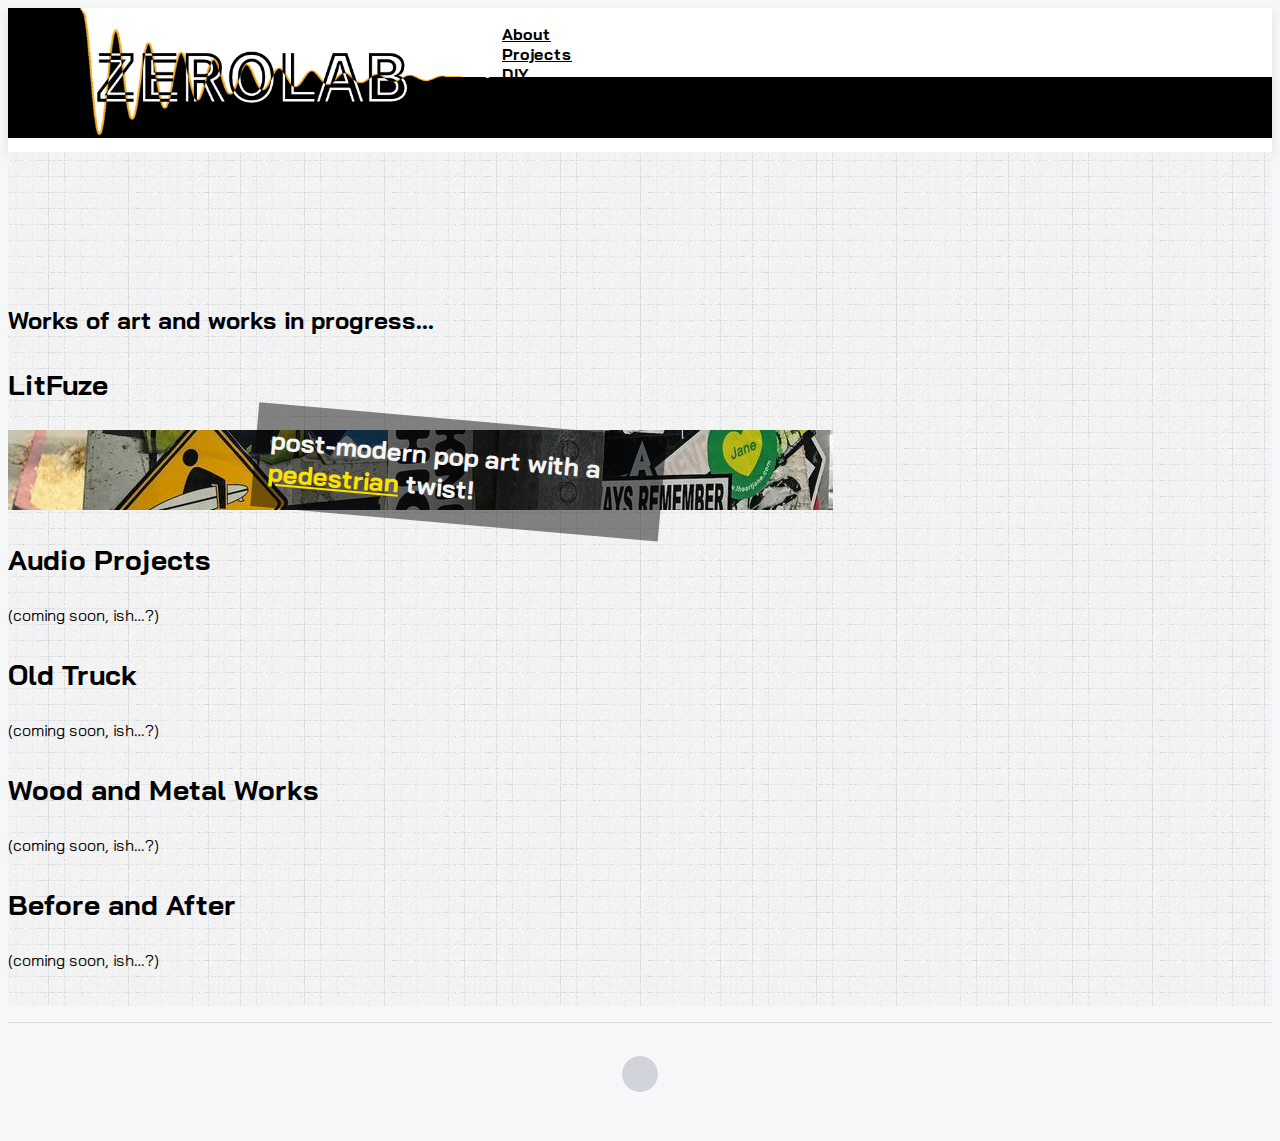
<file: projects/index.html>
<!doctype html>
<html lang="en">
<!-- Head tag -->
<head>
  <!-- Global site tag (gtag.js) - Google Analytics -->
  <script async src="https://www.googletagmanager.com/gtag/js?id=UA-75043922-1"></script>
  <script>
    window.dataLayer = window.dataLayer || [];
    function gtag(){dataLayer.push(arguments);}
    gtag('js', new Date());

    gtag('config', 'UA-75043922-1');
  </script>
  <meta charset="UTF-8">

  
  <title>
    Works of art and works in progress... |
    ZeroLab
  </title>
  

  <!-- <meta name="viewport" content="width=device-width, initial-scale=1, shrink-to-fit=no"> -->
  <meta name="viewport" content="width=device-width, initial-scale=1">
  <meta name="description" content="">
  <meta name="author" content="Daniel Billotte">
  <meta property="og:title" content="Works of art and works in progress..." />
  <meta property="og:description" content="" />
  <meta property='og:site_name' content='ZeroLab' />
  <meta property="og:image" content="http://dgbillotte.com/img/default.jpg" />
  <!-- <meta name="twitter:card" content="summary" /> -->
  <!-- <meta name="twitter:description" content="" /> -->
  <!-- <meta name="twitter:title" content="Works of art and works in progress..." /> -->

  <!-- <meta name="twitter:image" content="http://dgbillotte.com/img/default.jpg" /> -->

  <script src="https://www.amcharts.com/lib/4/core.js"></script>
  <script src="https://www.amcharts.com/lib/4/charts.js"></script>
  <script src="https://www.amcharts.com/lib/4/themes/animated.js"></script>

  <link rel="stylesheet" href="https://stackpath.bootstrapcdn.com/bootstrap/4.1.3/css/bootstrap.min.css" integrity="sha384-MCw98/SFnGE8fJT3GXwEOngsV7Zt27NXFoaoApmYm81iuXoPkFOJwJ8ERdknLPMO"
    crossorigin="anonymous">
  <link rel="stylesheet" href="https://use.fontawesome.com/releases/v5.4.1/css/all.css" integrity="sha384-5sAR7xN1Nv6T6+dT2mhtzEpVJvfS3NScPQTrOxhwjIuvcA67KV2R5Jz6kr4abQsz"
    crossorigin="anonymous">
    <link rel="preconnect" href="https://fonts.googleapis.com">
<link rel="preconnect" href="https://fonts.gstatic.com" crossorigin>
<!-- <link href="https://fonts.googleapis.com/css2?family=Bai+Jamjuree:wght@200;300;400;500&family=Gayathri:wght@100;400;700&family=Major+Mono+Display&family=Train+One&display=swap" rel="stylesheet"> -->
<!-- <link href="https://fonts.googleapis.com/css2?family=Bai+Jamjuree:wght@200;300;400;500&family=Gayathri:wght@100;400;700&family=Major+Mono+Display&family=Train+One&display=swap" rel="stylesheet"> -->
  
<link rel="stylesheet" href="/css/style.css">

  
<link rel="stylesheet" href="/css/style-zl.css">


<meta name="generator" content="Hexo 5.4.0"></head>

<body>
    <!-- Menu -->
    <style>
  .navbar {
    padding: 0;
  }
  
  .zl-header {
    display: flex;
    justify-content: space-between;
    flex-direction: row;
    padding: 0;
    background-image: url("/img/bw-expando.png");
    background-size: 5px 130px;
  }

  .zl-spacer-block {
    flex-grow: 0;
    width: 4em;
    height: 130px;
    background: black; 
  }
  
  .zl-logo-block {
    flex-grow: 0;
  }
  
  .zl-logo-block .logo {
    margin: 0;
    padding: 0;
  }
  .zl-logo-block .logo img {
    height: 130px;
  }

  .zl-menu-block {
    flex-grow: 1;
    align-self: flex-start;
    margin-right: 4em;
  }
  
  .page-navbar.navbar-dark .navbar-nav .nav-link {
    color: #000;
  }
  
  .navbar-nav {
    justify-content: flex-end;
  }
  
  /* To offset the main content down. Fix this */
  .page-navbar.fixed-top + .page {
    padding-top: 90px;
  }

</style>

<nav id="navbar" class="navbar fixed-top navbar-expand-lg navbar-dark page-navbar gradient">

  <div class="zl-header container-fluid">
    <div class="zl-spacer-block">&nbsp;</div>
    <div class="zl-logo-block"><a class="navbar-brand logo" href="http://dgbillotte.com"><img src="/img/zerolab-logo-bwo.png"></a></div>
    
    <div class="zl-menu-block">
      <!-- <div class="collapse navbar-collapse" id="navbarNav"></div> -->
      <ul class="navbar-nav mx-auto">
        
        <li class="nav-item item">
          <a class="nav-link" href="/about">About</a>
        </li>
        
        <li class="nav-item item">
          <a class="nav-link" href="/projects">Projects</a>
        </li>
        
        <li class="nav-item item">
          <a class="nav-link" href="/diy">DIY</a>
        </li>
        
      </ul>
    </div>
  </div>

</nav>


    <main class="page main-page">
        <div class="container blogPost">
    <div class="row">
        <div class="col-sm-9 px-md-5">
            <h2 class="blog-post-title">
                Works of art and works in progress...
            </h2>
            
            <!-- Content -->
            <style>
.litfuze {
    background-image: url("LITFUZE_Santa_Cruz_41st_Ave_Pleasure_Point.jpg");
    background-position: left -29px top -6px;
    background-repeat: no-repeat;
    height: 5rem;
}
.banter {
    background: #0404047a;
    width: 30%;
    padding: 20px 15px;
    margin-left: 246px;
    color: whitesmoke;
    font-size: 1.6rem;
    font-weight: 900;
    position: relative;
    top: -10px;
    margin-top: 0px;
    transform: rotate(5deg);
}

.banter a {
    color: #ffe100;
}
</style>


<h3 id="LitFuze"><a href="#LitFuze" class="headerlink" title="LitFuze"></a>LitFuze</h3><div class="litfuze">
    <div class="banter">post-modern pop art with a <a target="_blank" rel="noopener" href="https://litfuze.com">pedestrian</a> twist!</div>
</div>


<h3 id="Audio-Projects"><a href="#Audio-Projects" class="headerlink" title="Audio Projects"></a>Audio Projects</h3><p>(coming soon, ish…?)</p>
<h3 id="Old-Truck"><a href="#Old-Truck" class="headerlink" title="Old Truck"></a>Old Truck</h3><p>(coming soon, ish…?)</p>
<h3 id="Wood-and-Metal-Works"><a href="#Wood-and-Metal-Works" class="headerlink" title="Wood and Metal Works"></a>Wood and Metal Works</h3><p>(coming soon, ish…?)</p>
<h3 id="Before-and-After"><a href="#Before-and-After" class="headerlink" title="Before and After"></a>Before and After</h3><p>(coming soon, ish…?)</p>

            <br />
            <p class="meta">
                
            </p>

            
        </div>

        <div class="col-sm-3">
             

        </div>
    </div>
</div>
<!-- Menu fade on scroll -->
<script>
    var isScrolling;
    var prevScrollpos = window.pageYOffset;
    window.addEventListener(
        'scroll',
        function(event) {
            window.clearTimeout(isScrolling);
            isScrolling = setTimeout(function() {
                var currentScrollPos = window.pageYOffset;
                if (prevScrollpos > currentScrollPos) {
                    $('#navbar').slideDown();
                } else {
                    $('#navbar').slideUp();
                }
                prevScrollpos = currentScrollPos;
            }, 66);
        },
        false
    );
</script>



    </main>
    <!-- Footer -->
    <footer class="page-footer">
  <div class="container">
    <div class="social-icons">
      
      <a href="https://hexo.io/" title="Built with Hexo.io" target="_blank" rel="noopener" class="fas fa-flask"></a>
      
    </div>
  </div>
</footer>
    <!-- After footer scripts -->
    <script src="https://code.jquery.com/jquery-3.3.1.min.js" integrity="sha256-FgpCb/KJQlLNfOu91ta32o/NMZxltwRo8QtmkMRdAu8="
    crossorigin="anonymous"></script>
<script src="https://cdnjs.cloudflare.com/ajax/libs/popper.js/1.14.3/umd/popper.min.js" integrity="sha384-ZMP7rVo3mIykV+2+9J3UJ46jBk0WLaUAdn689aCwoqbBJiSnjAK/l8WvCWPIPm49"
    crossorigin="anonymous"></script>
<script src="https://stackpath.bootstrapcdn.com/bootstrap/4.1.3/js/bootstrap.min.js" integrity="sha384-ChfqqxuZUCnJSK3+MXmPNIyE6ZbWh2IMqE241rYiqJxyMiZ6OW/JmZQ5stwEULTy"
    crossorigin="anonymous"></script>
</body>

</html>
</file>
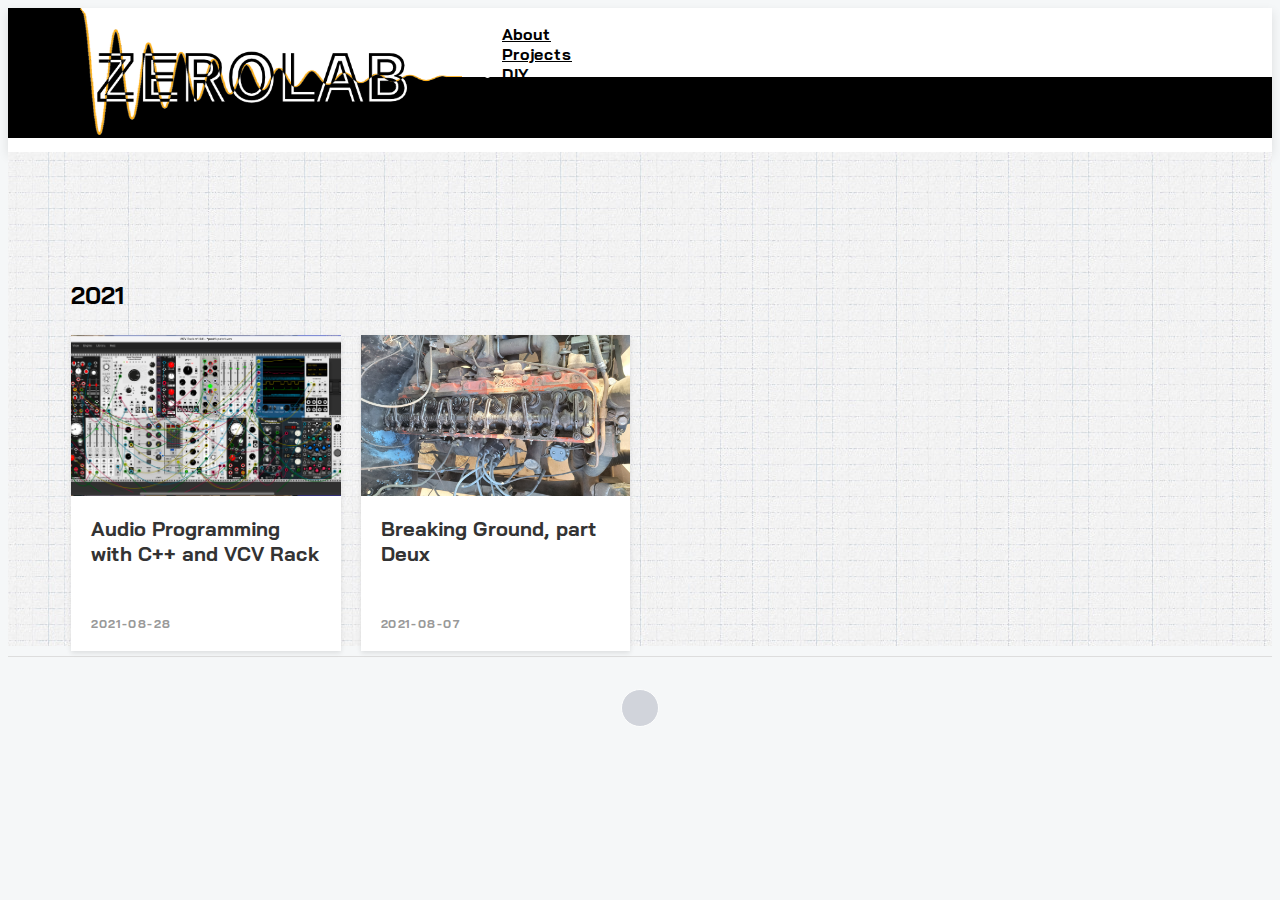
<file: archives/2021/index.html>
<!doctype html>
<html lang="en">
<!-- Head tag -->
<head>
  <!-- Global site tag (gtag.js) - Google Analytics -->
  <script async src="https://www.googletagmanager.com/gtag/js?id=UA-75043922-1"></script>
  <script>
    window.dataLayer = window.dataLayer || [];
    function gtag(){dataLayer.push(arguments);}
    gtag('js', new Date());

    gtag('config', 'UA-75043922-1');
  </script>
  <meta charset="UTF-8">

  
  <title>
    ZeroLab -
    
  </title>
  

  <!-- <meta name="viewport" content="width=device-width, initial-scale=1, shrink-to-fit=no"> -->
  <meta name="viewport" content="width=device-width, initial-scale=1">
  <meta name="description" content="">
  <meta name="author" content="Daniel Billotte">
  <meta property="og:title" content="ZeroLab" />
  <meta property="og:description" content="" />
  <meta property='og:site_name' content='ZeroLab' />
  <meta property="og:image" content="http://dgbillotte.com/img/default.jpg" />
  <!-- <meta name="twitter:card" content="summary" /> -->
  <!-- <meta name="twitter:description" content="" /> -->
  <!-- <meta name="twitter:title" content="ZeroLab" /> -->

  <!-- <meta name="twitter:image" content="http://dgbillotte.com/img/default.jpg" /> -->

  <script src="https://www.amcharts.com/lib/4/core.js"></script>
  <script src="https://www.amcharts.com/lib/4/charts.js"></script>
  <script src="https://www.amcharts.com/lib/4/themes/animated.js"></script>

  <link rel="stylesheet" href="https://stackpath.bootstrapcdn.com/bootstrap/4.1.3/css/bootstrap.min.css" integrity="sha384-MCw98/SFnGE8fJT3GXwEOngsV7Zt27NXFoaoApmYm81iuXoPkFOJwJ8ERdknLPMO"
    crossorigin="anonymous">
  <link rel="stylesheet" href="https://use.fontawesome.com/releases/v5.4.1/css/all.css" integrity="sha384-5sAR7xN1Nv6T6+dT2mhtzEpVJvfS3NScPQTrOxhwjIuvcA67KV2R5Jz6kr4abQsz"
    crossorigin="anonymous">
    <link rel="preconnect" href="https://fonts.googleapis.com">
<link rel="preconnect" href="https://fonts.gstatic.com" crossorigin>
<!-- <link href="https://fonts.googleapis.com/css2?family=Bai+Jamjuree:wght@200;300;400;500&family=Gayathri:wght@100;400;700&family=Major+Mono+Display&family=Train+One&display=swap" rel="stylesheet"> -->
<!-- <link href="https://fonts.googleapis.com/css2?family=Bai+Jamjuree:wght@200;300;400;500&family=Gayathri:wght@100;400;700&family=Major+Mono+Display&family=Train+One&display=swap" rel="stylesheet"> -->
  
<link rel="stylesheet" href="/css/style.css">

  
<link rel="stylesheet" href="/css/style-zl.css">


<meta name="generator" content="Hexo 5.4.0"></head>

<body>
    <!-- Menu -->
    <style>
  .navbar {
    padding: 0;
  }
  
  .zl-header {
    display: flex;
    justify-content: space-between;
    flex-direction: row;
    padding: 0;
    background-image: url("/img/bw-expando.png");
    background-size: 5px 130px;
  }

  .zl-spacer-block {
    flex-grow: 0;
    width: 4em;
    height: 130px;
    background: black; 
  }
  
  .zl-logo-block {
    flex-grow: 0;
  }
  
  .zl-logo-block .logo {
    margin: 0;
    padding: 0;
  }
  .zl-logo-block .logo img {
    height: 130px;
  }

  .zl-menu-block {
    flex-grow: 1;
    align-self: flex-start;
    margin-right: 4em;
  }
  
  .page-navbar.navbar-dark .navbar-nav .nav-link {
    color: #000;
  }
  
  .navbar-nav {
    justify-content: flex-end;
  }
  
  /* To offset the main content down. Fix this */
  .page-navbar.fixed-top + .page {
    padding-top: 90px;
  }

</style>

<nav id="navbar" class="navbar fixed-top navbar-expand-lg navbar-dark page-navbar gradient">

  <div class="zl-header container-fluid">
    <div class="zl-spacer-block">&nbsp;</div>
    <div class="zl-logo-block"><a class="navbar-brand logo" href="http://dgbillotte.com"><img src="/img/zerolab-logo-bwo.png"></a></div>
    
    <div class="zl-menu-block">
      <!-- <div class="collapse navbar-collapse" id="navbarNav"></div> -->
      <ul class="navbar-nav mx-auto">
        
        <li class="nav-item item">
          <a class="nav-link" href="/about">About</a>
        </li>
        
        <li class="nav-item item">
          <a class="nav-link" href="/projects">Projects</a>
        </li>
        
        <li class="nav-item item">
          <a class="nav-link" href="/diy">DIY</a>
        </li>
        
      </ul>
    </div>
  </div>

</nav>


    <main class="page main-page">
        

<div class="title">
    <h2>
        2021
    </h2>
</div>


<div class="band">
    
    <div class="item-01">
  <a href="/2021/08/28/Audio-Programming-with-C-and-VCV-Rack/" class="post">
    <div class="thumb" style="background-image: url(/2021/08/28/Audio-Programming-with-C-and-VCV-Rack/post2-patch.jpg);"></div>
    <article>
      <h1>
        Audio Programming with C++ and VCV Rack
      </h1>
      <p>
        
      </p>
      <span>
        2021-08-28</span>
    </article>
  </a>
</div>
    
    <div class="item-02">
  <a href="/2021/08/07/Breaking-Ground/" class="post">
    <div class="thumb" style="background-image: url(/2021/08/07/Breaking-Ground/235-no-valve-cover.jpg);"></div>
    <article>
      <h1>
        Breaking Ground, part Deux
      </h1>
      <p>
        
      </p>
      <span>
        2021-08-07</span>
    </article>
  </a>
</div>
    
</div>


    </main>
    <!-- Footer -->
    <footer class="page-footer">
  <div class="container">
    <div class="social-icons">
      
      <a href="https://hexo.io/" title="Built with Hexo.io" target="_blank" rel="noopener" class="fas fa-flask"></a>
      
    </div>
  </div>
</footer>
    <!-- After footer scripts -->
    <script src="https://code.jquery.com/jquery-3.3.1.min.js" integrity="sha256-FgpCb/KJQlLNfOu91ta32o/NMZxltwRo8QtmkMRdAu8="
    crossorigin="anonymous"></script>
<script src="https://cdnjs.cloudflare.com/ajax/libs/popper.js/1.14.3/umd/popper.min.js" integrity="sha384-ZMP7rVo3mIykV+2+9J3UJ46jBk0WLaUAdn689aCwoqbBJiSnjAK/l8WvCWPIPm49"
    crossorigin="anonymous"></script>
<script src="https://stackpath.bootstrapcdn.com/bootstrap/4.1.3/js/bootstrap.min.js" integrity="sha384-ChfqqxuZUCnJSK3+MXmPNIyE6ZbWh2IMqE241rYiqJxyMiZ6OW/JmZQ5stwEULTy"
    crossorigin="anonymous"></script>
</body>

</html>
</file>
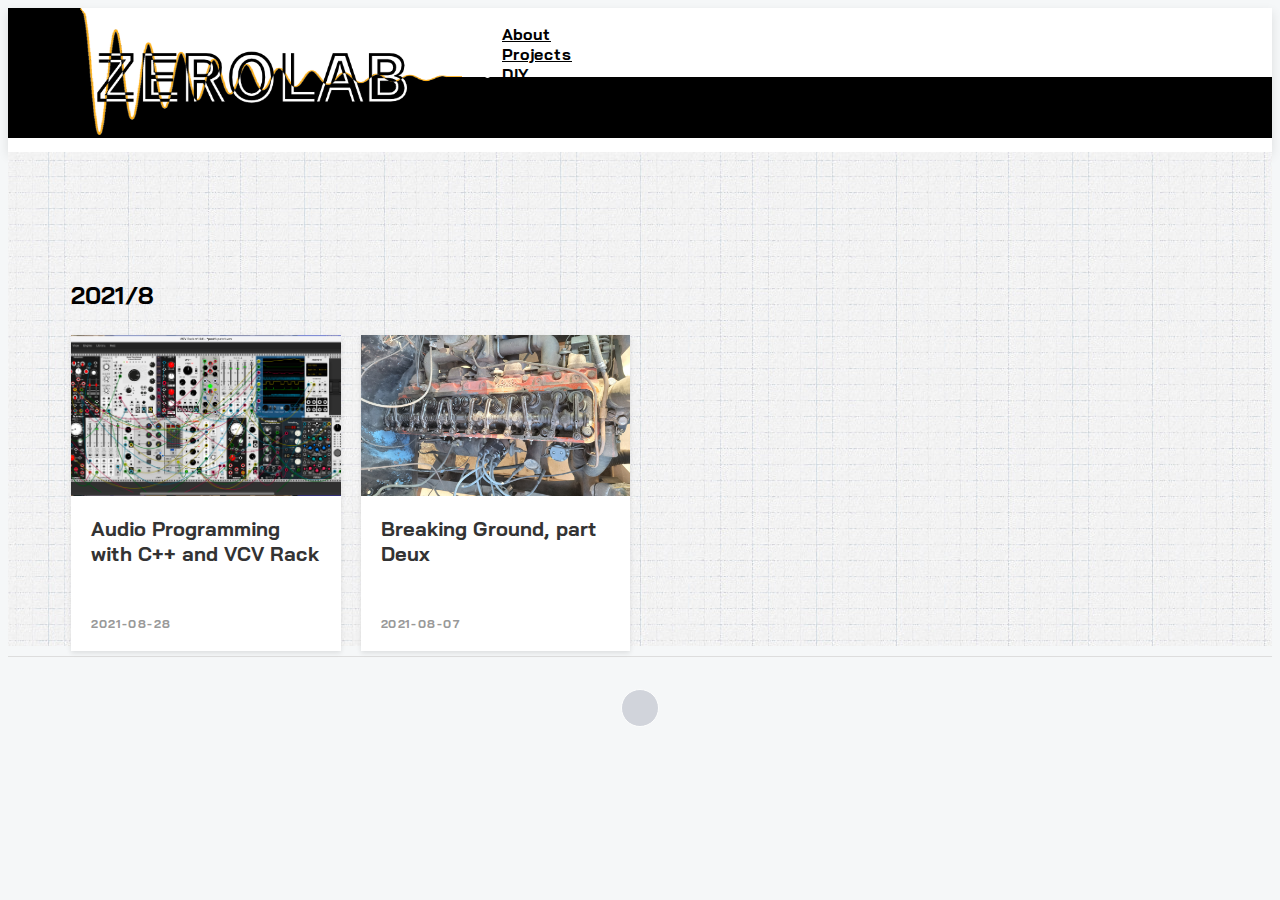
<file: archives/2021/08/index.html>
<!doctype html>
<html lang="en">
<!-- Head tag -->
<head>
  <!-- Global site tag (gtag.js) - Google Analytics -->
  <script async src="https://www.googletagmanager.com/gtag/js?id=UA-75043922-1"></script>
  <script>
    window.dataLayer = window.dataLayer || [];
    function gtag(){dataLayer.push(arguments);}
    gtag('js', new Date());

    gtag('config', 'UA-75043922-1');
  </script>
  <meta charset="UTF-8">

  
  <title>
    ZeroLab -
    
  </title>
  

  <!-- <meta name="viewport" content="width=device-width, initial-scale=1, shrink-to-fit=no"> -->
  <meta name="viewport" content="width=device-width, initial-scale=1">
  <meta name="description" content="">
  <meta name="author" content="Daniel Billotte">
  <meta property="og:title" content="ZeroLab" />
  <meta property="og:description" content="" />
  <meta property='og:site_name' content='ZeroLab' />
  <meta property="og:image" content="http://dgbillotte.com/img/default.jpg" />
  <!-- <meta name="twitter:card" content="summary" /> -->
  <!-- <meta name="twitter:description" content="" /> -->
  <!-- <meta name="twitter:title" content="ZeroLab" /> -->

  <!-- <meta name="twitter:image" content="http://dgbillotte.com/img/default.jpg" /> -->

  <script src="https://www.amcharts.com/lib/4/core.js"></script>
  <script src="https://www.amcharts.com/lib/4/charts.js"></script>
  <script src="https://www.amcharts.com/lib/4/themes/animated.js"></script>

  <link rel="stylesheet" href="https://stackpath.bootstrapcdn.com/bootstrap/4.1.3/css/bootstrap.min.css" integrity="sha384-MCw98/SFnGE8fJT3GXwEOngsV7Zt27NXFoaoApmYm81iuXoPkFOJwJ8ERdknLPMO"
    crossorigin="anonymous">
  <link rel="stylesheet" href="https://use.fontawesome.com/releases/v5.4.1/css/all.css" integrity="sha384-5sAR7xN1Nv6T6+dT2mhtzEpVJvfS3NScPQTrOxhwjIuvcA67KV2R5Jz6kr4abQsz"
    crossorigin="anonymous">
    <link rel="preconnect" href="https://fonts.googleapis.com">
<link rel="preconnect" href="https://fonts.gstatic.com" crossorigin>
<!-- <link href="https://fonts.googleapis.com/css2?family=Bai+Jamjuree:wght@200;300;400;500&family=Gayathri:wght@100;400;700&family=Major+Mono+Display&family=Train+One&display=swap" rel="stylesheet"> -->
<!-- <link href="https://fonts.googleapis.com/css2?family=Bai+Jamjuree:wght@200;300;400;500&family=Gayathri:wght@100;400;700&family=Major+Mono+Display&family=Train+One&display=swap" rel="stylesheet"> -->
  
<link rel="stylesheet" href="/css/style.css">

  
<link rel="stylesheet" href="/css/style-zl.css">


<meta name="generator" content="Hexo 5.4.0"></head>

<body>
    <!-- Menu -->
    <style>
  .navbar {
    padding: 0;
  }
  
  .zl-header {
    display: flex;
    justify-content: space-between;
    flex-direction: row;
    padding: 0;
    background-image: url("/img/bw-expando.png");
    background-size: 5px 130px;
  }

  .zl-spacer-block {
    flex-grow: 0;
    width: 4em;
    height: 130px;
    background: black; 
  }
  
  .zl-logo-block {
    flex-grow: 0;
  }
  
  .zl-logo-block .logo {
    margin: 0;
    padding: 0;
  }
  .zl-logo-block .logo img {
    height: 130px;
  }

  .zl-menu-block {
    flex-grow: 1;
    align-self: flex-start;
    margin-right: 4em;
  }
  
  .page-navbar.navbar-dark .navbar-nav .nav-link {
    color: #000;
  }
  
  .navbar-nav {
    justify-content: flex-end;
  }
  
  /* To offset the main content down. Fix this */
  .page-navbar.fixed-top + .page {
    padding-top: 90px;
  }

</style>

<nav id="navbar" class="navbar fixed-top navbar-expand-lg navbar-dark page-navbar gradient">

  <div class="zl-header container-fluid">
    <div class="zl-spacer-block">&nbsp;</div>
    <div class="zl-logo-block"><a class="navbar-brand logo" href="http://dgbillotte.com"><img src="/img/zerolab-logo-bwo.png"></a></div>
    
    <div class="zl-menu-block">
      <!-- <div class="collapse navbar-collapse" id="navbarNav"></div> -->
      <ul class="navbar-nav mx-auto">
        
        <li class="nav-item item">
          <a class="nav-link" href="/about">About</a>
        </li>
        
        <li class="nav-item item">
          <a class="nav-link" href="/projects">Projects</a>
        </li>
        
        <li class="nav-item item">
          <a class="nav-link" href="/diy">DIY</a>
        </li>
        
      </ul>
    </div>
  </div>

</nav>


    <main class="page main-page">
        

<div class="title">
    <h2>
        2021/8
    </h2>
</div>


<div class="band">
    
    <div class="item-01">
  <a href="/2021/08/28/Audio-Programming-with-C-and-VCV-Rack/" class="post">
    <div class="thumb" style="background-image: url(/2021/08/28/Audio-Programming-with-C-and-VCV-Rack/post2-patch.jpg);"></div>
    <article>
      <h1>
        Audio Programming with C++ and VCV Rack
      </h1>
      <p>
        
      </p>
      <span>
        2021-08-28</span>
    </article>
  </a>
</div>
    
    <div class="item-02">
  <a href="/2021/08/07/Breaking-Ground/" class="post">
    <div class="thumb" style="background-image: url(/2021/08/07/Breaking-Ground/235-no-valve-cover.jpg);"></div>
    <article>
      <h1>
        Breaking Ground, part Deux
      </h1>
      <p>
        
      </p>
      <span>
        2021-08-07</span>
    </article>
  </a>
</div>
    
</div>


    </main>
    <!-- Footer -->
    <footer class="page-footer">
  <div class="container">
    <div class="social-icons">
      
      <a href="https://hexo.io/" title="Built with Hexo.io" target="_blank" rel="noopener" class="fas fa-flask"></a>
      
    </div>
  </div>
</footer>
    <!-- After footer scripts -->
    <script src="https://code.jquery.com/jquery-3.3.1.min.js" integrity="sha256-FgpCb/KJQlLNfOu91ta32o/NMZxltwRo8QtmkMRdAu8="
    crossorigin="anonymous"></script>
<script src="https://cdnjs.cloudflare.com/ajax/libs/popper.js/1.14.3/umd/popper.min.js" integrity="sha384-ZMP7rVo3mIykV+2+9J3UJ46jBk0WLaUAdn689aCwoqbBJiSnjAK/l8WvCWPIPm49"
    crossorigin="anonymous"></script>
<script src="https://stackpath.bootstrapcdn.com/bootstrap/4.1.3/js/bootstrap.min.js" integrity="sha384-ChfqqxuZUCnJSK3+MXmPNIyE6ZbWh2IMqE241rYiqJxyMiZ6OW/JmZQ5stwEULTy"
    crossorigin="anonymous"></script>
</body>

</html>
</file>
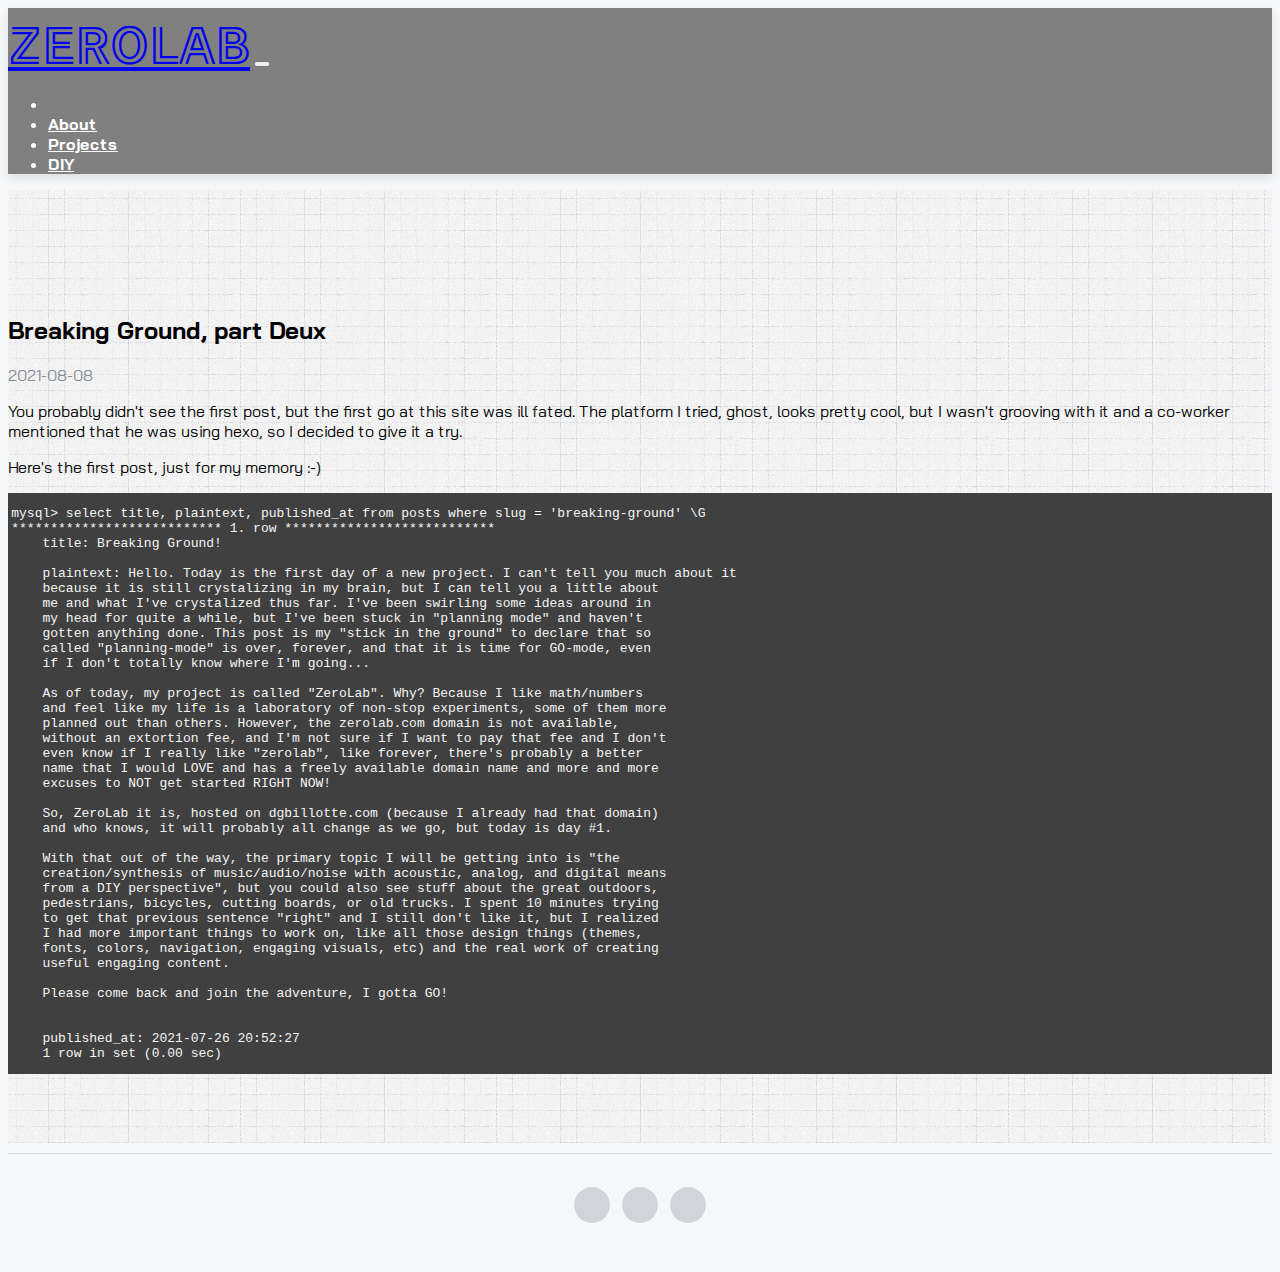
<file: 2021/08/08/Breaking-Ground/index.html>
<!doctype html>
<html lang="en">
<!-- Head tag -->
<head>
  <meta charset="UTF-8">

  
  <title>
    Breaking Ground, part Deux |
    ZeroLab
  </title>
  

  <!-- <meta name="viewport" content="width=device-width, initial-scale=1, shrink-to-fit=no"> -->
  <meta name="viewport" content="width=device-width, initial-scale=1">
  <meta name="description" content="">
  <meta name="author" content="Daniel Billotte">
  <meta property="og:title" content="Breaking Ground, part Deux" />
  <meta property="og:description" content="" />
  <meta property='og:site_name' content='ZeroLab' />
  <meta property="og:image" content="http://dgbillotte.com/img/default.jpg" />
  <!-- <meta name="twitter:card" content="summary" /> -->
  <!-- <meta name="twitter:description" content="" /> -->
  <!-- <meta name="twitter:title" content="Breaking Ground, part Deux" /> -->

  <!-- <meta name="twitter:image" content="http://dgbillotte.com/img/default.jpg" /> -->

  <script src="https://www.amcharts.com/lib/4/core.js"></script>
  <script src="https://www.amcharts.com/lib/4/charts.js"></script>
  <script src="https://www.amcharts.com/lib/4/themes/animated.js"></script>

  <link rel="stylesheet" href="https://stackpath.bootstrapcdn.com/bootstrap/4.1.3/css/bootstrap.min.css" integrity="sha384-MCw98/SFnGE8fJT3GXwEOngsV7Zt27NXFoaoApmYm81iuXoPkFOJwJ8ERdknLPMO"
    crossorigin="anonymous">
  <link rel="stylesheet" href="https://use.fontawesome.com/releases/v5.4.1/css/all.css" integrity="sha384-5sAR7xN1Nv6T6+dT2mhtzEpVJvfS3NScPQTrOxhwjIuvcA67KV2R5Jz6kr4abQsz"
    crossorigin="anonymous">
    <link rel="preconnect" href="https://fonts.googleapis.com">
<link rel="preconnect" href="https://fonts.gstatic.com" crossorigin>
<!-- <link href="https://fonts.googleapis.com/css2?family=Bai+Jamjuree:wght@200;300;400;500&family=Gayathri:wght@100;400;700&family=Major+Mono+Display&family=Train+One&display=swap" rel="stylesheet"> -->
<!-- <link href="https://fonts.googleapis.com/css2?family=Bai+Jamjuree:wght@200;300;400;500&family=Gayathri:wght@100;400;700&family=Major+Mono+Display&family=Train+One&display=swap" rel="stylesheet"> -->
  
<link rel="stylesheet" href="/css/style.css">

  
<link rel="stylesheet" href="/css/style-zl.css">


<meta name="generator" content="Hexo 5.4.0"></head>

<body>
    <!-- Menu -->
    <nav id="navbar" class="navbar fixed-top navbar-expand-lg navbar-dark page-navbar gradient">
  <div class="container">
    <a class="navbar-brand logo" href="http://dgbillotte.com">
      ZeroLab</a>
    <button class="navbar-toggler" type="button" data-toggle="collapse" data-target="#navbarNav" aria-controls="navbarNav"
      aria-expanded="false" aria-label="Toggle navigation">
      <span class="navbar-toggler-icon"></span>
    </button>
    <div class="collapse navbar-collapse" id="navbarNav">
      <ul class="navbar-nav mx-auto">
        <li class="nav-item item">
          
        <li class="nav-item item">
          <a class="nav-link" href="/about">
            About</a>
        </li>
        
        <li class="nav-item item">
          <a class="nav-link" href="/projects">
            Projects</a>
        </li>
        
        <li class="nav-item item">
          <a class="nav-link" href="/diy">
            DIY</a>
        </li>
        
        </li>
      </ul>
    </div>
  </div>
</nav>

    <main class="page main-page">
        <div class="container blogPost">
    <div class="row">
        <div class="col-sm-9 px-md-5">
            <h2 class="blog-post-title">
                Breaking Ground, part Deux
            </h2>
            <p class="meta">
                <i class="far fa-clock"></i>
                2021-08-08 
            </p>
            <!-- Content -->
            <p>
You probably didn't see the first post, but the first go at this site was
ill fated. The platform I tried, ghost, looks pretty cool, but I wasn't 
grooving with it and a co-worker mentioned that he was using hexo, so I
decided to give it a try.
</p>



<p>Here's the first post, just for my memory :-)</p>


<pre class="line-numbers language-none"><code class="language-none">mysql&gt; select title, plaintext, published_at from posts where slug &#x3D; &#39;breaking-ground&#39; \G
*************************** 1. row ***************************
    title: Breaking Ground!

    plaintext: Hello. Today is the first day of a new project. I can&#39;t tell you much about it
    because it is still crystalizing in my brain, but I can tell you a little about
    me and what I&#39;ve crystalized thus far. I&#39;ve been swirling some ideas around in
    my head for quite a while, but I&#39;ve been stuck in &quot;planning mode&quot; and haven&#39;t
    gotten anything done. This post is my &quot;stick in the ground&quot; to declare that so
    called &quot;planning-mode&quot; is over, forever, and that it is time for GO-mode, even
    if I don&#39;t totally know where I&#39;m going...

    As of today, my project is called &quot;ZeroLab&quot;. Why? Because I like math&#x2F;numbers
    and feel like my life is a laboratory of non-stop experiments, some of them more
    planned out than others. However, the zerolab.com domain is not available,
    without an extortion fee, and I&#39;m not sure if I want to pay that fee and I don&#39;t
    even know if I really like &quot;zerolab&quot;, like forever, there&#39;s probably a better
    name that I would LOVE and has a freely available domain name and more and more
    excuses to NOT get started RIGHT NOW!

    So, ZeroLab it is, hosted on dgbillotte.com (because I already had that domain)
    and who knows, it will probably all change as we go, but today is day #1.

    With that out of the way, the primary topic I will be getting into is &quot;the
    creation&#x2F;synthesis of music&#x2F;audio&#x2F;noise with acoustic, analog, and digital means
    from a DIY perspective&quot;, but you could also see stuff about the great outdoors,
    pedestrians, bicycles, cutting boards, or old trucks. I spent 10 minutes trying
    to get that previous sentence &quot;right&quot; and I still don&#39;t like it, but I realized
    I had more important things to work on, like all those design things (themes,
    fonts, colors, navigation, engaging visuals, etc) and the real work of creating
    useful engaging content.

    Please come back and join the adventure, I gotta GO!


    published_at: 2021-07-26 20:52:27
    1 row in set (0.00 sec)<span aria-hidden="true" class="line-numbers-rows"><span></span><span></span><span></span><span></span><span></span><span></span><span></span><span></span><span></span><span></span><span></span><span></span><span></span><span></span><span></span><span></span><span></span><span></span><span></span><span></span><span></span><span></span><span></span><span></span><span></span><span></span><span></span><span></span><span></span><span></span><span></span><span></span><span></span><span></span><span></span><span></span><span></span></span></code></pre>
            <br />
            <p class="meta">
                
            </p>
        </div>

        <div class="col-sm-3">
             

        </div>
    </div>
</div>
<!-- Menu fade on scroll -->
<script>
    var isScrolling;
    var prevScrollpos = window.pageYOffset;
    window.addEventListener(
        'scroll',
        function(event) {
            window.clearTimeout(isScrolling);
            isScrolling = setTimeout(function() {
                var currentScrollPos = window.pageYOffset;
                if (prevScrollpos > currentScrollPos) {
                    $('#navbar').slideDown();
                } else {
                    $('#navbar').slideUp();
                }
                prevScrollpos = currentScrollPos;
            }, 66);
        },
        false
    );
</script>



<a class="float-right gradient btn paginationbtn" href="/2021/08/29/Audio-Programming-with-C-and-VCV-Rack/"><i class="fas fa-chevron-right"></i></a>

    </main>
    <!-- Footer -->
    <footer class="page-footer">
  <div class="container">
    <div class="social-icons">
      
      <a href="https://hexo.io/" title="Hexo.io" target="_blank" rel="noopener" class="fas fa-home"></a>
      
      <a href="https://twitter.com/hexojs" title="@hexojs" target="_blank" rel="noopener" class="fab fa-twitter"></a>
      
      <a href="https://github.com/RandomAdversary/Gradient/issues" title="Report issue" target="_blank" rel="noopener" class="fas fa-bug"></a>
      
    </div>
  </div>
</footer>
    <!-- After footer scripts -->
    <script src="https://code.jquery.com/jquery-3.3.1.min.js" integrity="sha256-FgpCb/KJQlLNfOu91ta32o/NMZxltwRo8QtmkMRdAu8="
    crossorigin="anonymous"></script>
<script src="https://cdnjs.cloudflare.com/ajax/libs/popper.js/1.14.3/umd/popper.min.js" integrity="sha384-ZMP7rVo3mIykV+2+9J3UJ46jBk0WLaUAdn689aCwoqbBJiSnjAK/l8WvCWPIPm49"
    crossorigin="anonymous"></script>
<script src="https://stackpath.bootstrapcdn.com/bootstrap/4.1.3/js/bootstrap.min.js" integrity="sha384-ChfqqxuZUCnJSK3+MXmPNIyE6ZbWh2IMqE241rYiqJxyMiZ6OW/JmZQ5stwEULTy"
    crossorigin="anonymous"></script>
</body>

</html>
</file>
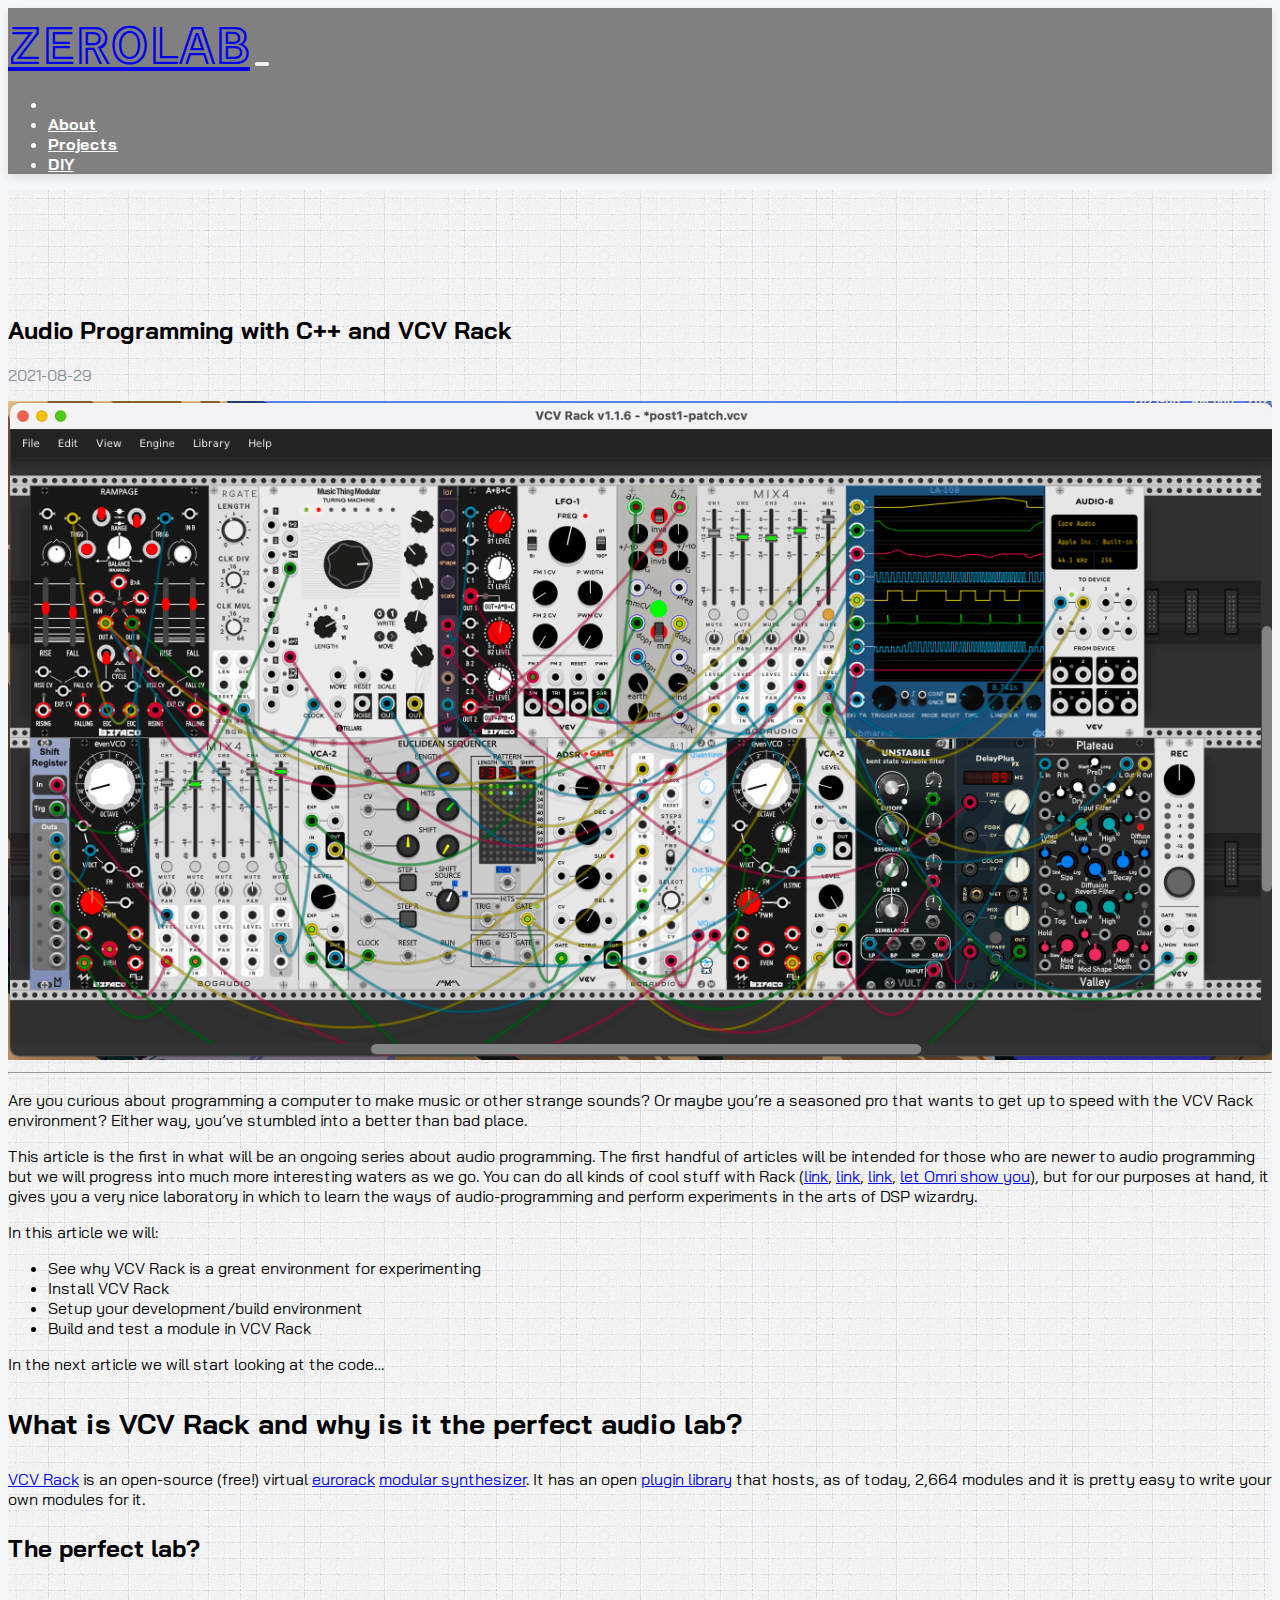
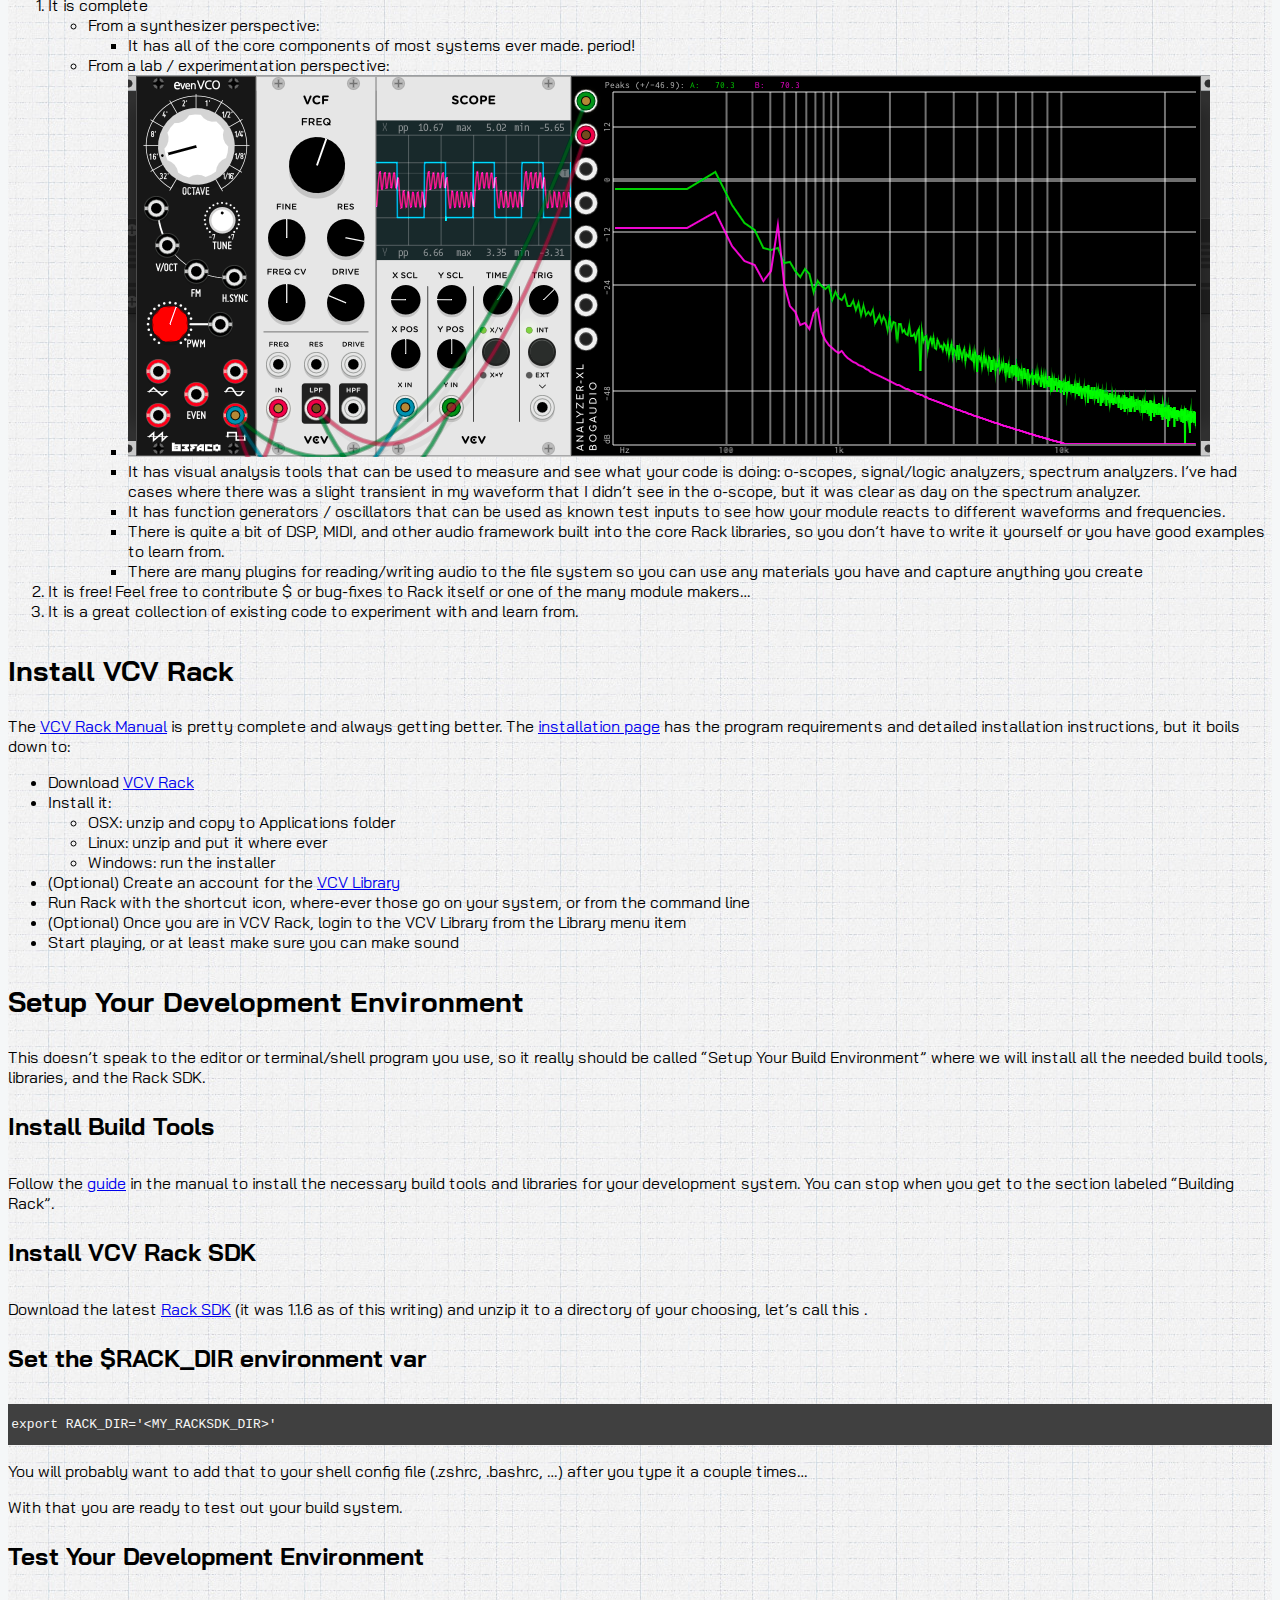
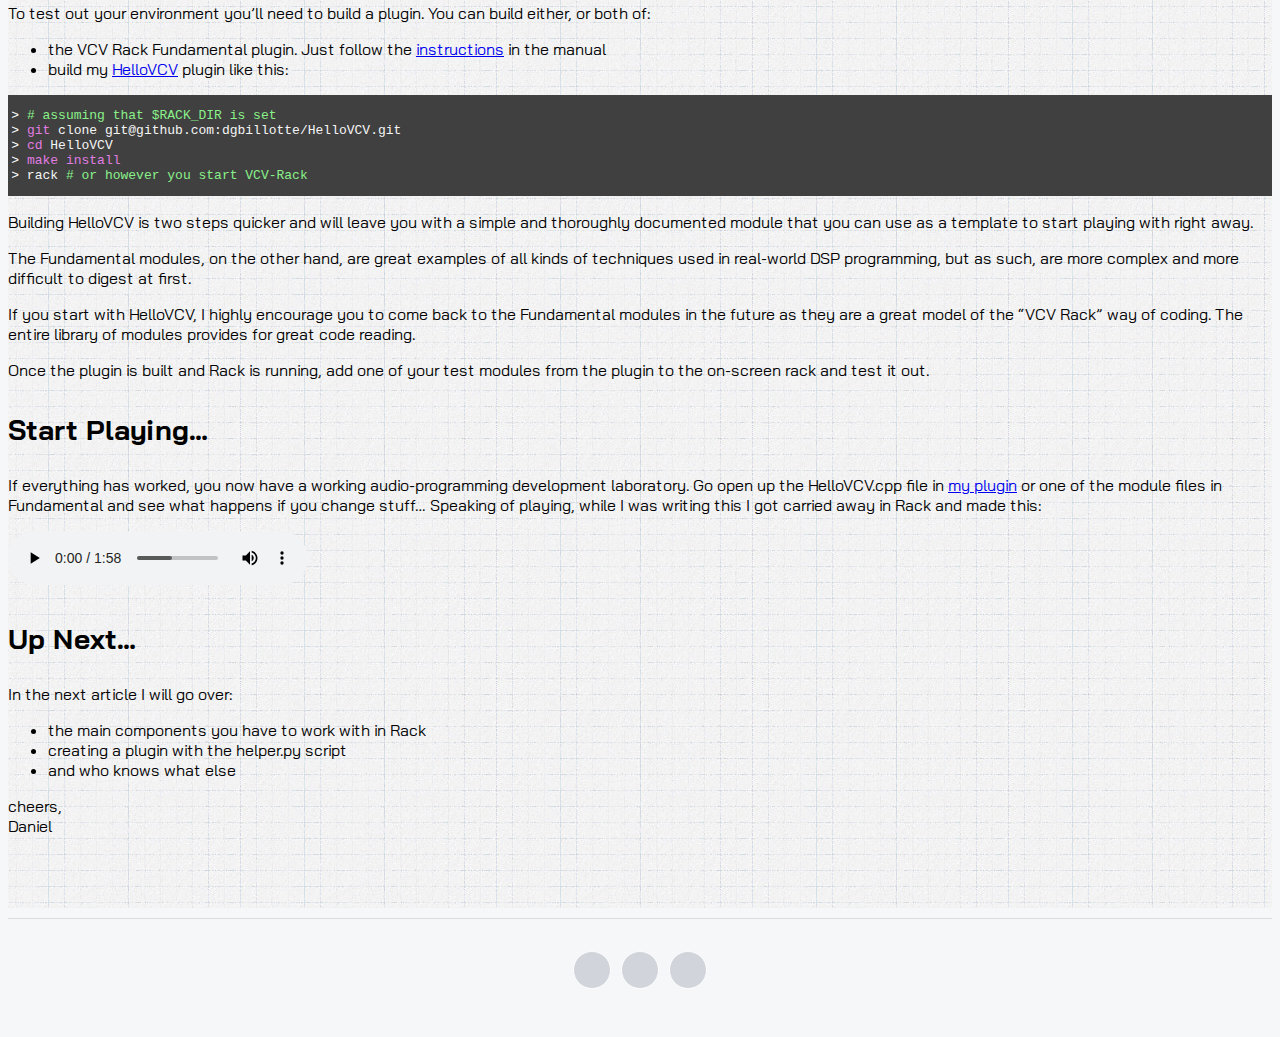
<file: 2021/08/29/Audio-Programming-with-C-and-VCV-Rack/index.html>
<!doctype html>
<html lang="en">
<!-- Head tag -->
<head>
  <meta charset="UTF-8">

  
  <title>
    Audio Programming with C++ and VCV Rack |
    ZeroLab
  </title>
  

  <!-- <meta name="viewport" content="width=device-width, initial-scale=1, shrink-to-fit=no"> -->
  <meta name="viewport" content="width=device-width, initial-scale=1">
  <meta name="description" content="">
  <meta name="author" content="Daniel Billotte">
  <meta property="og:title" content="Audio Programming with C++ and VCV Rack" />
  <meta property="og:description" content="" />
  <meta property='og:site_name' content='ZeroLab' />
  <meta property="og:image" content="http://dgbillotte.com/img/default.jpg" />
  <!-- <meta name="twitter:card" content="summary" /> -->
  <!-- <meta name="twitter:description" content="" /> -->
  <!-- <meta name="twitter:title" content="Audio Programming with C++ and VCV Rack" /> -->

  <!-- <meta name="twitter:image" content="http://dgbillotte.com/img/default.jpg" /> -->

  <script src="https://www.amcharts.com/lib/4/core.js"></script>
  <script src="https://www.amcharts.com/lib/4/charts.js"></script>
  <script src="https://www.amcharts.com/lib/4/themes/animated.js"></script>

  <link rel="stylesheet" href="https://stackpath.bootstrapcdn.com/bootstrap/4.1.3/css/bootstrap.min.css" integrity="sha384-MCw98/SFnGE8fJT3GXwEOngsV7Zt27NXFoaoApmYm81iuXoPkFOJwJ8ERdknLPMO"
    crossorigin="anonymous">
  <link rel="stylesheet" href="https://use.fontawesome.com/releases/v5.4.1/css/all.css" integrity="sha384-5sAR7xN1Nv6T6+dT2mhtzEpVJvfS3NScPQTrOxhwjIuvcA67KV2R5Jz6kr4abQsz"
    crossorigin="anonymous">
    <link rel="preconnect" href="https://fonts.googleapis.com">
<link rel="preconnect" href="https://fonts.gstatic.com" crossorigin>
<!-- <link href="https://fonts.googleapis.com/css2?family=Bai+Jamjuree:wght@200;300;400;500&family=Gayathri:wght@100;400;700&family=Major+Mono+Display&family=Train+One&display=swap" rel="stylesheet"> -->
<!-- <link href="https://fonts.googleapis.com/css2?family=Bai+Jamjuree:wght@200;300;400;500&family=Gayathri:wght@100;400;700&family=Major+Mono+Display&family=Train+One&display=swap" rel="stylesheet"> -->
  
<link rel="stylesheet" href="/css/style.css">

  
<link rel="stylesheet" href="/css/style-zl.css">


<meta name="generator" content="Hexo 5.4.0"></head>

<body>
    <!-- Menu -->
    <nav id="navbar" class="navbar fixed-top navbar-expand-lg navbar-dark page-navbar gradient">
  <div class="container">
    <a class="navbar-brand logo" href="http://dgbillotte.com">
      ZeroLab</a>
    <button class="navbar-toggler" type="button" data-toggle="collapse" data-target="#navbarNav" aria-controls="navbarNav"
      aria-expanded="false" aria-label="Toggle navigation">
      <span class="navbar-toggler-icon"></span>
    </button>
    <div class="collapse navbar-collapse" id="navbarNav">
      <ul class="navbar-nav mx-auto">
        <li class="nav-item item">
          
        <li class="nav-item item">
          <a class="nav-link" href="/about">
            About</a>
        </li>
        
        <li class="nav-item item">
          <a class="nav-link" href="/projects">
            Projects</a>
        </li>
        
        <li class="nav-item item">
          <a class="nav-link" href="/diy">
            DIY</a>
        </li>
        
        </li>
      </ul>
    </div>
  </div>
</nav>

    <main class="page main-page">
        <div class="container blogPost">
    <div class="row">
        <div class="col-sm-9 px-md-5">
            <h2 class="blog-post-title">
                Audio Programming with C++ and VCV Rack
            </h2>
            <p class="meta">
                <i class="far fa-clock"></i>
                2021-08-29 
            </p>
            <!-- Content -->
            <!-- # Audio Programming with C++ and VCV Rack -->


<img src="./post2-patch.jpg" alt="Screen capture of VCV Rack patch">

<!-- <img src="/2021/08/29/Audio-Programming-with-C-and-VCV-Rack/post2-patch.jpg" class="header-mg" width="1000"> -->

<hr>
<p>Are you curious about programming a computer to make music or other strange sounds? Or maybe you’re a seasoned pro that wants to get up to speed with the VCV Rack environment? Either way, you’ve stumbled into a better than bad place.</p>
<p>This article is the first in what will be an ongoing series about audio programming. The first handful of articles will be intended for those who are newer to audio programming but we will progress into much more interesting waters as we go. You can do all kinds of cool stuff with Rack (<a target="_blank" rel="noopener" href="https://bandcamp.com/tag/vcv-rack">link</a>, <a target="_blank" rel="noopener" href="https://www.youtube.com/results?search_query=vcv+rack+jams">link</a>, <a target="_blank" rel="noopener" href="https://patchstorage.com/platform/vcv-rack/">link</a>, <a target="_blank" rel="noopener" href="https://www.youtube.com/c/OmriCohen-Music/videos">let Omri show you</a>), but for our purposes at hand, it gives you a very nice laboratory in which to learn the ways of audio-programming and perform experiments in the arts of DSP wizardry.</p>
<p>In this article we will:</p>
<ul>
<li>See why VCV Rack is a great environment for experimenting</li>
<li>Install VCV Rack</li>
<li>Setup your development/build environment</li>
<li>Build and test a module in VCV Rack</li>
</ul>
<p>In the next article we will start looking at the code…</p>
<h3 id="What-is-VCV-Rack-and-why-is-it-the-perfect-audio-lab"><a href="#What-is-VCV-Rack-and-why-is-it-the-perfect-audio-lab" class="headerlink" title="What is VCV Rack and why is it the perfect audio lab?"></a>What is VCV Rack and why is it the perfect audio lab?</h3><p><a target="_blank" rel="noopener" href="https://vcvrack.com/">VCV Rack</a> is an open-source (free!) virtual <a target="_blank" rel="noopener" href="https://en.wikipedia.org/wiki/Eurorack">eurorack</a> <a target="_blank" rel="noopener" href="https://en.wikipedia.org/wiki/Modular_synthesizer">modular synthesizer</a>. It has an open <a target="_blank" rel="noopener" href="https://library.vcvrack.com/">plugin library</a> that hosts, as of today, 2,664 modules and it is pretty easy to write your own modules for it.</p>
<h4 id="The-perfect-lab"><a href="#The-perfect-lab" class="headerlink" title="The perfect lab?"></a>The perfect lab?</h4><ol>
<li>It is complete<ul>
<li>From a synthesizer perspective:<ul>
<li>It has all of the core components of most systems ever made. period!</li>
</ul>
</li>
<li>From a lab / experimentation perspective:<ul>
<li><img src="./spectrum-analysis.png" alt="Screen capture of VCV Rack patch"> </li>
<li>It has visual analysis tools that can be used to measure and see what your code is doing: o-scopes, signal/logic analyzers, spectrum analyzers. I’ve had cases where there was a slight transient in my waveform that I didn’t see in the o-scope, but it was clear as day on the spectrum analyzer.</li>
<li>It has function generators / oscillators that can be used as known test inputs to see how your module reacts to different waveforms and frequencies.</li>
<li>There is quite a bit of DSP, MIDI, and other audio framework built into the core Rack libraries, so you don’t have to write it yourself or you have good examples to learn from.</li>
<li>There are many plugins for reading/writing audio to the file system so you can use any materials you have and capture anything you create</li>
</ul>
</li>
</ul>
</li>
<li>It is free! Feel free to contribute $ or bug-fixes to Rack itself or one of the many module makers…</li>
<li>It is a great collection of existing code to experiment with and learn from.</li>
</ol>
<h3 id="Install-VCV-Rack"><a href="#Install-VCV-Rack" class="headerlink" title="Install VCV Rack"></a>Install VCV Rack</h3><p>The <a target="_blank" rel="noopener" href="https://vcvrack.com/manual/">VCV Rack Manual</a> is pretty complete and always getting better. The <a target="_blank" rel="noopener" href="https://vcvrack.com/manual/Installing">installation page</a> has the program requirements and detailed installation instructions, but it boils down to:</p>
<ul>
<li>Download <a target="_blank" rel="noopener" href="https://vcvrack.com/Rack">VCV Rack</a></li>
<li>Install it:<ul>
<li>OSX: unzip and copy to Applications folder</li>
<li>Linux: unzip and put it where ever</li>
<li>Windows: run the installer</li>
</ul>
</li>
<li>(Optional) Create an account for the <a target="_blank" rel="noopener" href="https://library.vcvrack.com/">VCV Library</a></li>
<li>Run Rack with the shortcut icon, where-ever those go on your system, or from the command line</li>
<li>(Optional) Once you are in VCV Rack, login to the VCV Library from the Library menu item</li>
<li>Start playing, or at least make sure you can make sound</li>
</ul>
<h3 id="Setup-Your-Development-Environment"><a href="#Setup-Your-Development-Environment" class="headerlink" title="Setup Your Development Environment"></a>Setup Your Development Environment</h3><p>This doesn’t speak to the editor or terminal/shell program you use, so it really should be called “Setup Your Build Environment” where we will install all the needed build tools, libraries, and the Rack SDK.</p>
<h4 id="Install-Build-Tools"><a href="#Install-Build-Tools" class="headerlink" title="Install Build Tools"></a>Install Build Tools</h4><p>Follow the <a target="_blank" rel="noopener" href="https://vcvrack.com/manual/Building">guide</a> in the manual to install the necessary build tools and libraries for your development system. You can stop when you get to the section labeled “Building Rack”.</p>
<h4 id="Install-VCV-Rack-SDK"><a href="#Install-VCV-Rack-SDK" class="headerlink" title="Install VCV Rack SDK"></a>Install VCV Rack SDK</h4><p>Download the latest <a target="_blank" rel="noopener" href="https://vcvrack.com/downloads/">Rack SDK</a> (it was 1.1.6 as of this writing) and unzip it to a directory of your choosing, let’s call this <MY_RACKSDK_DIR>.</p>
<h4 id="Set-the-RACK-DIR-environment-var"><a href="#Set-the-RACK-DIR-environment-var" class="headerlink" title="Set the $RACK_DIR environment var"></a>Set the $RACK_DIR environment var</h4><pre class="line-numbers language-none"><code class="language-none">export RACK_DIR&#x3D;&#39;&lt;MY_RACKSDK_DIR&gt;&#39;<span aria-hidden="true" class="line-numbers-rows"><span></span></span></code></pre>

<p>You will probably want to add that to your shell config file (.zshrc, .bashrc, …) after you type it a couple times…</p>
<p>With that you are ready to test out your build system.</p>
<h4 id="Test-Your-Development-Environment"><a href="#Test-Your-Development-Environment" class="headerlink" title="Test Your Development Environment"></a>Test Your Development Environment</h4><p>To test out your environment you’ll need to build a plugin. You can build either, or both of:</p>
<ul>
<li>the VCV Rack Fundamental plugin. Just follow the <a target="_blank" rel="noopener" href="https://vcvrack.com/manual/Building#Building-Rack-plugins">instructions</a> in the manual</li>
<li>build my <a target="_blank" rel="noopener" href="https://github.com/dgbillotte/HelloVCV">HelloVCV</a> plugin like this:</li>
</ul>
<pre class="line-numbers language-bash" data-language="bash"><code class="language-bash"><span class="token operator">></span> <span class="token comment"># assuming that $RACK_DIR is set</span>
<span class="token operator">></span> <span class="token function">git</span> clone git@github.com:dgbillotte/HelloVCV.git
<span class="token operator">></span> <span class="token builtin class-name">cd</span> HelloVCV
<span class="token operator">></span> <span class="token function">make</span> <span class="token function">install</span>
<span class="token operator">></span> rack <span class="token comment"># or however you start VCV-Rack</span><span aria-hidden="true" class="line-numbers-rows"><span></span><span></span><span></span><span></span><span></span></span></code></pre>

<p>Building HelloVCV is two steps quicker and will leave you with a simple and thoroughly documented module that you can use as a template to start playing with right away.</p>
<p>The Fundamental modules, on the other hand, are great examples of all kinds of techniques used in real-world DSP programming, but as such, are more complex and more difficult to digest at first.</p>
<p>If you start with HelloVCV, I highly encourage you to come back to the Fundamental modules in the future as they are a great model of the “VCV Rack” way of coding. The entire library of modules provides for great code reading.</p>
<p>Once the plugin is built and Rack is running, add one of your test modules from the plugin to the on-screen rack and test it out.</p>
<h3 id="Start-Playing…"><a href="#Start-Playing…" class="headerlink" title="Start Playing…"></a>Start Playing…</h3><p>If everything has worked, you now have a working audio-programming development laboratory. Go open up the HelloVCV.cpp file in <a target="_blank" rel="noopener" href="https://github.com/dgbillotte/HelloVCV/blob/main/src/VCO.cpp">my plugin</a> or one of the module files in Fundamental and see what happens if you change stuff… Speaking of playing, while I was writing this I got carried away in Rack and made this:</p>
<audio controls="controls" src="post2-vcv-patch.ogg">
  Your browser doesn't support HTML5 audio :-(
</audio>

<h3 id="Up-Next…"><a href="#Up-Next…" class="headerlink" title="Up Next…"></a>Up Next…</h3><p>In the next article I will go over:</p>
<ul>
<li>the main components you have to work with in Rack</li>
<li>creating a plugin with the helper.py script</li>
<li>and who knows what else</li>
</ul>
<p>cheers,<br>Daniel</p>

            <br />
            <p class="meta">
                
            </p>
        </div>

        <div class="col-sm-3">
             

        </div>
    </div>
</div>
<!-- Menu fade on scroll -->
<script>
    var isScrolling;
    var prevScrollpos = window.pageYOffset;
    window.addEventListener(
        'scroll',
        function(event) {
            window.clearTimeout(isScrolling);
            isScrolling = setTimeout(function() {
                var currentScrollPos = window.pageYOffset;
                if (prevScrollpos > currentScrollPos) {
                    $('#navbar').slideDown();
                } else {
                    $('#navbar').slideUp();
                }
                prevScrollpos = currentScrollPos;
            }, 66);
        },
        false
    );
</script>


<a class="float-left gradient btn paginationbtn" href="/2021/08/08/Breaking-Ground/"><i class="fas fa-chevron-left"></i></a>


    </main>
    <!-- Footer -->
    <footer class="page-footer">
  <div class="container">
    <div class="social-icons">
      
      <a href="https://hexo.io/" title="Hexo.io" target="_blank" rel="noopener" class="fas fa-home"></a>
      
      <a href="https://twitter.com/hexojs" title="@hexojs" target="_blank" rel="noopener" class="fab fa-twitter"></a>
      
      <a href="https://github.com/RandomAdversary/Gradient/issues" title="Report issue" target="_blank" rel="noopener" class="fas fa-bug"></a>
      
    </div>
  </div>
</footer>
    <!-- After footer scripts -->
    <script src="https://code.jquery.com/jquery-3.3.1.min.js" integrity="sha256-FgpCb/KJQlLNfOu91ta32o/NMZxltwRo8QtmkMRdAu8="
    crossorigin="anonymous"></script>
<script src="https://cdnjs.cloudflare.com/ajax/libs/popper.js/1.14.3/umd/popper.min.js" integrity="sha384-ZMP7rVo3mIykV+2+9J3UJ46jBk0WLaUAdn689aCwoqbBJiSnjAK/l8WvCWPIPm49"
    crossorigin="anonymous"></script>
<script src="https://stackpath.bootstrapcdn.com/bootstrap/4.1.3/js/bootstrap.min.js" integrity="sha384-ChfqqxuZUCnJSK3+MXmPNIyE6ZbWh2IMqE241rYiqJxyMiZ6OW/JmZQ5stwEULTy"
    crossorigin="anonymous"></script>
</body>

</html>
</file>
<file: css/style.css>
@import url('https://fonts.googleapis.com/css?family=Lato:300,400');


@import url('https://fonts.googleapis.com/css2?family=Barrio&family=Major+Mono+Display&family=Train+One&family=Zen+Tokyo+Zoo&display=swap');
@import url('https://fonts.googleapis.com/css2?family=Bai+Jamjuree:wght@200;300;400;500&family=Gayathri:wght@100;400;700&display=swap');

/* @font-face {
    font-family: GoodTimes;
    src: url('../font/Typodermic - GoodTimesRg-Regular.ttf') format('truetype'), url('../font/Typodermic - GoodTimesRg-Regular.otf') format('opentype');
} */

body {
    /* font-family: 'Lato', sans-serif; */
    font-family: 'Bai Jamjuree', sans-serif;
    background: #f5f7f8;
    /* cursor: url('../img/cursor.png'), auto; */
}

a {
    /* cursor: url('../img/cursor_hand.png'), auto !important; */
}

.logo {
    /* font-family: GoodTimes, Lato, sans-serif; */
    font-family: 'Train One';
    text-transform: uppercase;
}
.page-navbar.navbar {
    box-shadow: 0 4px 10px rgba(0, 0, 0, 0.1);
}

.navbar-nav {
    /* margin-left: 0!important; */
    margin-right: 0!important;
}

.page-navbar .navbar-nav .nav-item a {
    font-weight: bold;
    /*  font-weight: bold; */
}

.nav-link:hover {
    opacity: 1;
    color: #313133;
    background-color: #313133;
}

.page-navbar.navbar-dark .navbar-nav .nav-link {
    color: #fff;
}

.page-navbar .logo {
    font-size: 3rem;
}

.page-navbar.fixed-top + .page {
    padding-top: 62px;
}

.gradient {
    /* background: linear-gradient(120deg, #7f70f5, #0ea0ff); */
    /* background: linear-gradient(120deg, #000000, #0ea0ff); */
    background: gray;
    color: #fff !important;
}

.page-footer {
    padding-top: 12px;
    border-top: 1px solid #ddd;
    text-align: center;
    padding-bottom: 20px;
    margin-top: 10px;
}

.page-footer a {
    display: inline-block;
    margin: 0px 5px;
    color: #282b2d;
    font-size: 18px;
}

.page-footer .links {
    display: inline-block;
}

.page-footer .social-icons {
    margin-top: 20px;
    margin-bottom: 16px;
}

.page-footer .social-icons a {
    font-size: 18px;
    margin: 0 3px;
    color: #ffffff;
    border: 1px solid;
    opacity: 0.75;
    border-radius: 50%;
    width: 36px;
    display: inline-block;
    height: 36px;
    text-align: center;
    background-color: #c5c9d2;
    line-height: 34px;
}

.page-footer .social-icons a:hover {
    opacity: 1;
    text-decoration: none !important;
}

@media (min-width: 576px) {
    .navbar {
        /* padding-top: 1.2rem;
        padding-bottom: 1.2rem; */
    }
}

.band {
    width: 90%;
    max-width: 1240px;
    margin: 0 auto;
    display: grid;
    grid-template-columns: 1fr;
    grid-template-rows: auto;
    grid-gap: 20px;
    padding-top: 5%;
}

.title + .band {
    padding-top: 0%;
}

@media (min-width: 30em) {
    .band {
        grid-template-columns: 1fr 1fr;
    }
}
@media (min-width: 60em) {
    .band {
        grid-template-columns: repeat(4, 1fr);
    }
}

.post {
    background: white;
    text-decoration: none !important;
    color: #444 !important;
    box-shadow: 0 2px 5px rgba(0, 0, 0, 0.1);
    display: flex;
    flex-direction: column;
    min-height: 100%;
    position: relative;
    top: 0;
    transition: all 0.1s ease-in;
    margin-top: 5px;
}
.post:hover {
    top: -2px;
    box-shadow: 0 4px 5px rgba(0, 0, 0, 0.2);
}
.post article {
    padding: 20px;
    flex: 1;
    display: flex;
    flex-direction: column;
    justify-content: space-between;
}
.post h1 {
    font-size: 20px;
    margin: 0;
    color: #333;
}
.post p {
    flex: 1;
    line-height: 1.4;
    margin-top: 5px;
}
.post span {
    font-size: 12px;
    font-weight: bold;
    color: #999;
    text-transform: uppercase;
    letter-spacing: 0.05em;
    margin: 2em 0 0 0;
}
.post .thumb {
    padding-bottom: 60%;
    background-size: cover;
    background-position: center center;
}

@media (min-width: 60em) {
    .item-1 {
        grid-column: 1 / span 2;
    }
    .item-1 h1 {
        font-size: 24px;
    }
    .item-2 {
        grid-column: 3 / span 2;
    }
    .item-2 h1 {
        font-size: 24px;
    }    
}



.paginationbtn {
    text-align: center;
    margin-top: 5px;
    margin-bottom: 5px;
    margin-left: 5px;
    margin-right: 5px;
}

.paginationbtn:hover {
    opacity: 0.85;
}

.blogPost {
    margin-top: 5% !important;
}
@media (min-width: 576px) {
    .blogPost > .row > div {
        flex: 0 0 100%;
        max-width: 100%;
    }
}
.meta {
    color: #6c757d;
    opacity: 0.8;
}

.meta a {
    padding-left: 5px;
    text-decoration: none;
    color: #6c757d;
}

.title {
    margin-top: 3% !important;
    margin-left: 5%;
}

blockquote {
    border-left: 5px solid #2e64e6;
}

blockquote > * {
    margin-left: 10px;
}

img {
    max-width: 100%;
}

.toc {
    margin-left: -50%;
}

.toc > * {
    list-style-type: ' ';
}
.toc > * > * {
    list-style-type: ' ';
}
</file>
<file: css/style-zl.css>
.h3, h3 {
    font-size: 1.75rem;
    margin-top: 2rem;
}

.h4, h4 {
    font-size: 1.5rem;
    margin-top: 1.5rem;
}

main {
    background-image: url("/img/worn-graph-paper-background.jpg")
}

/* .bash.highlight {
    background-color: gray;
}

.bash.highlight span.line {
    color: white;
} */

pre.line-numbers {
    padding: 1em 0.25em;
    background-color: #404040;
}

pre.line-numbers code {
    color: whitesmoke;
}

pre.line-numbers span.comment {
    color: rgb(138, 240, 138);
}
pre.line-numbers span.function {
    color: rgb(224, 125, 224);
}
pre.line-numbers span.operator {
    color: rgb(255, 255, 255);
}
pre.line-numbers span.builtin {
    color: rgb(224, 125, 224);
}
</file>
